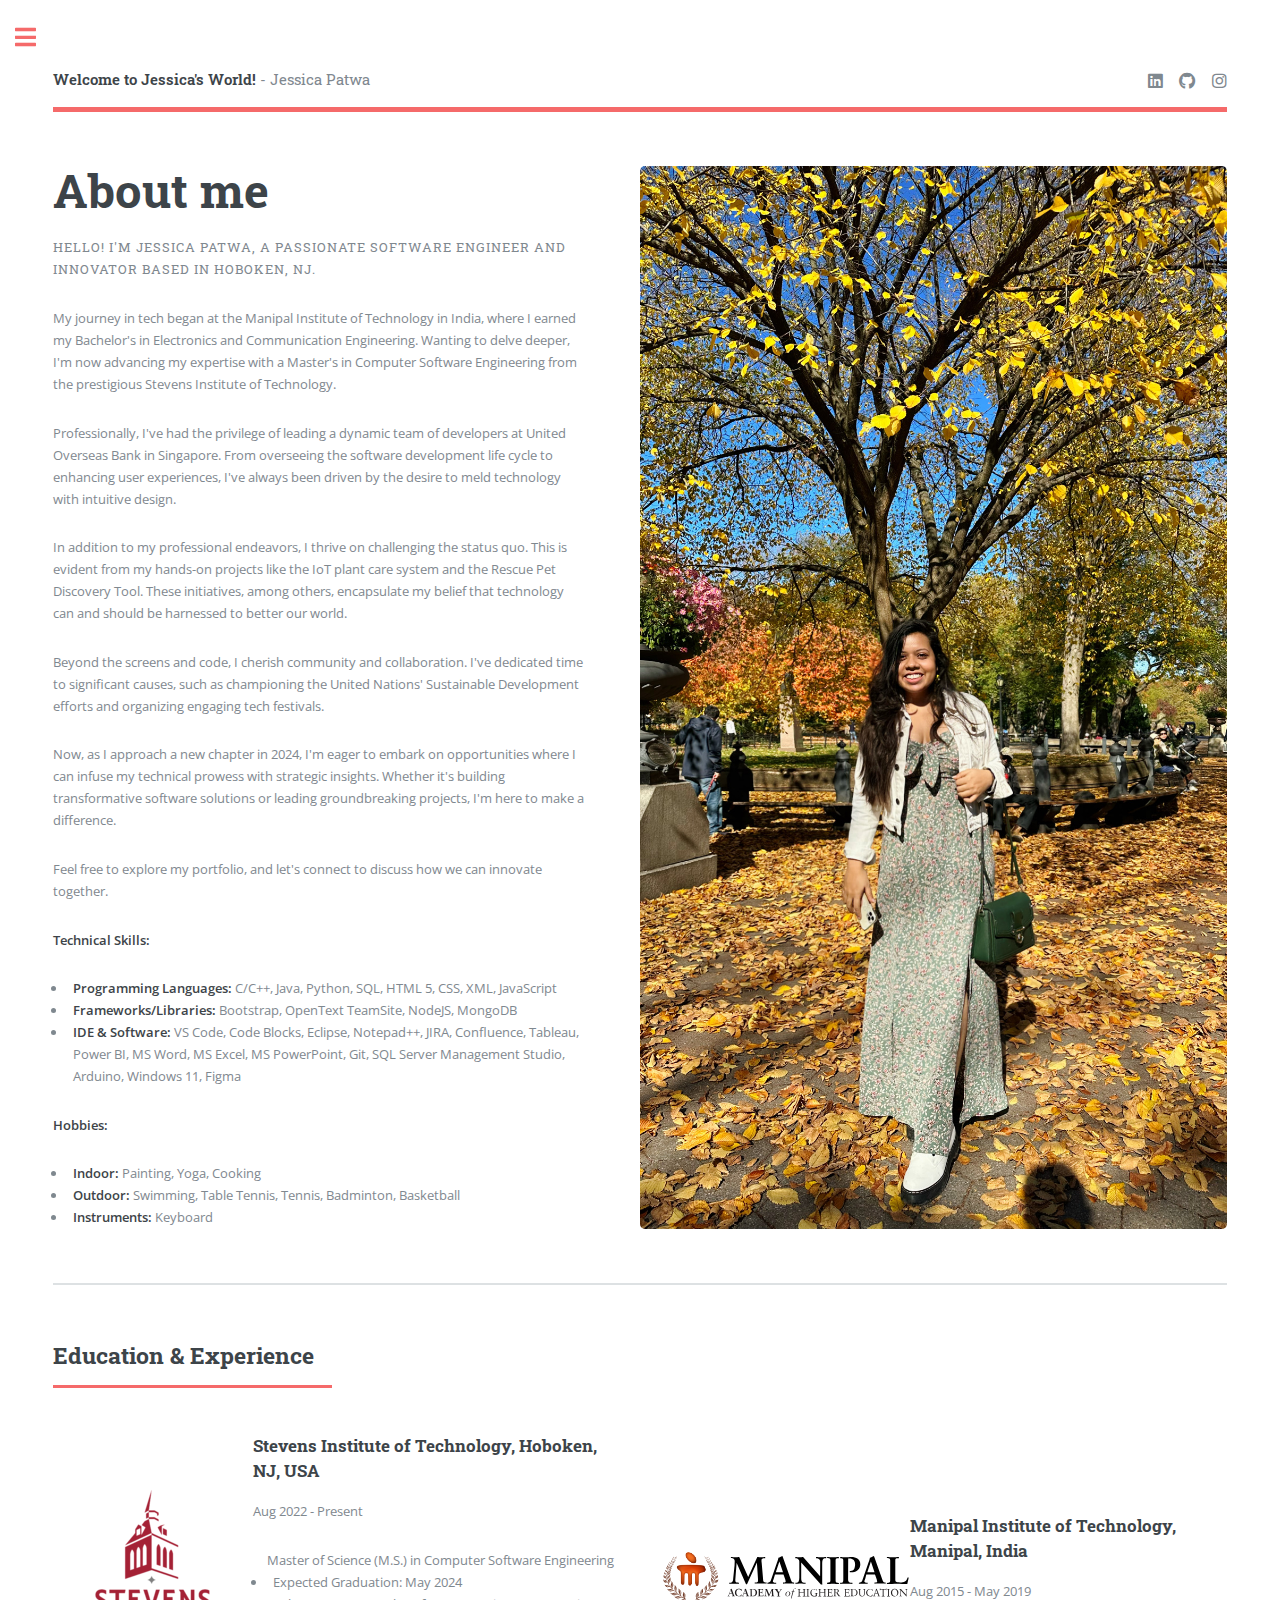
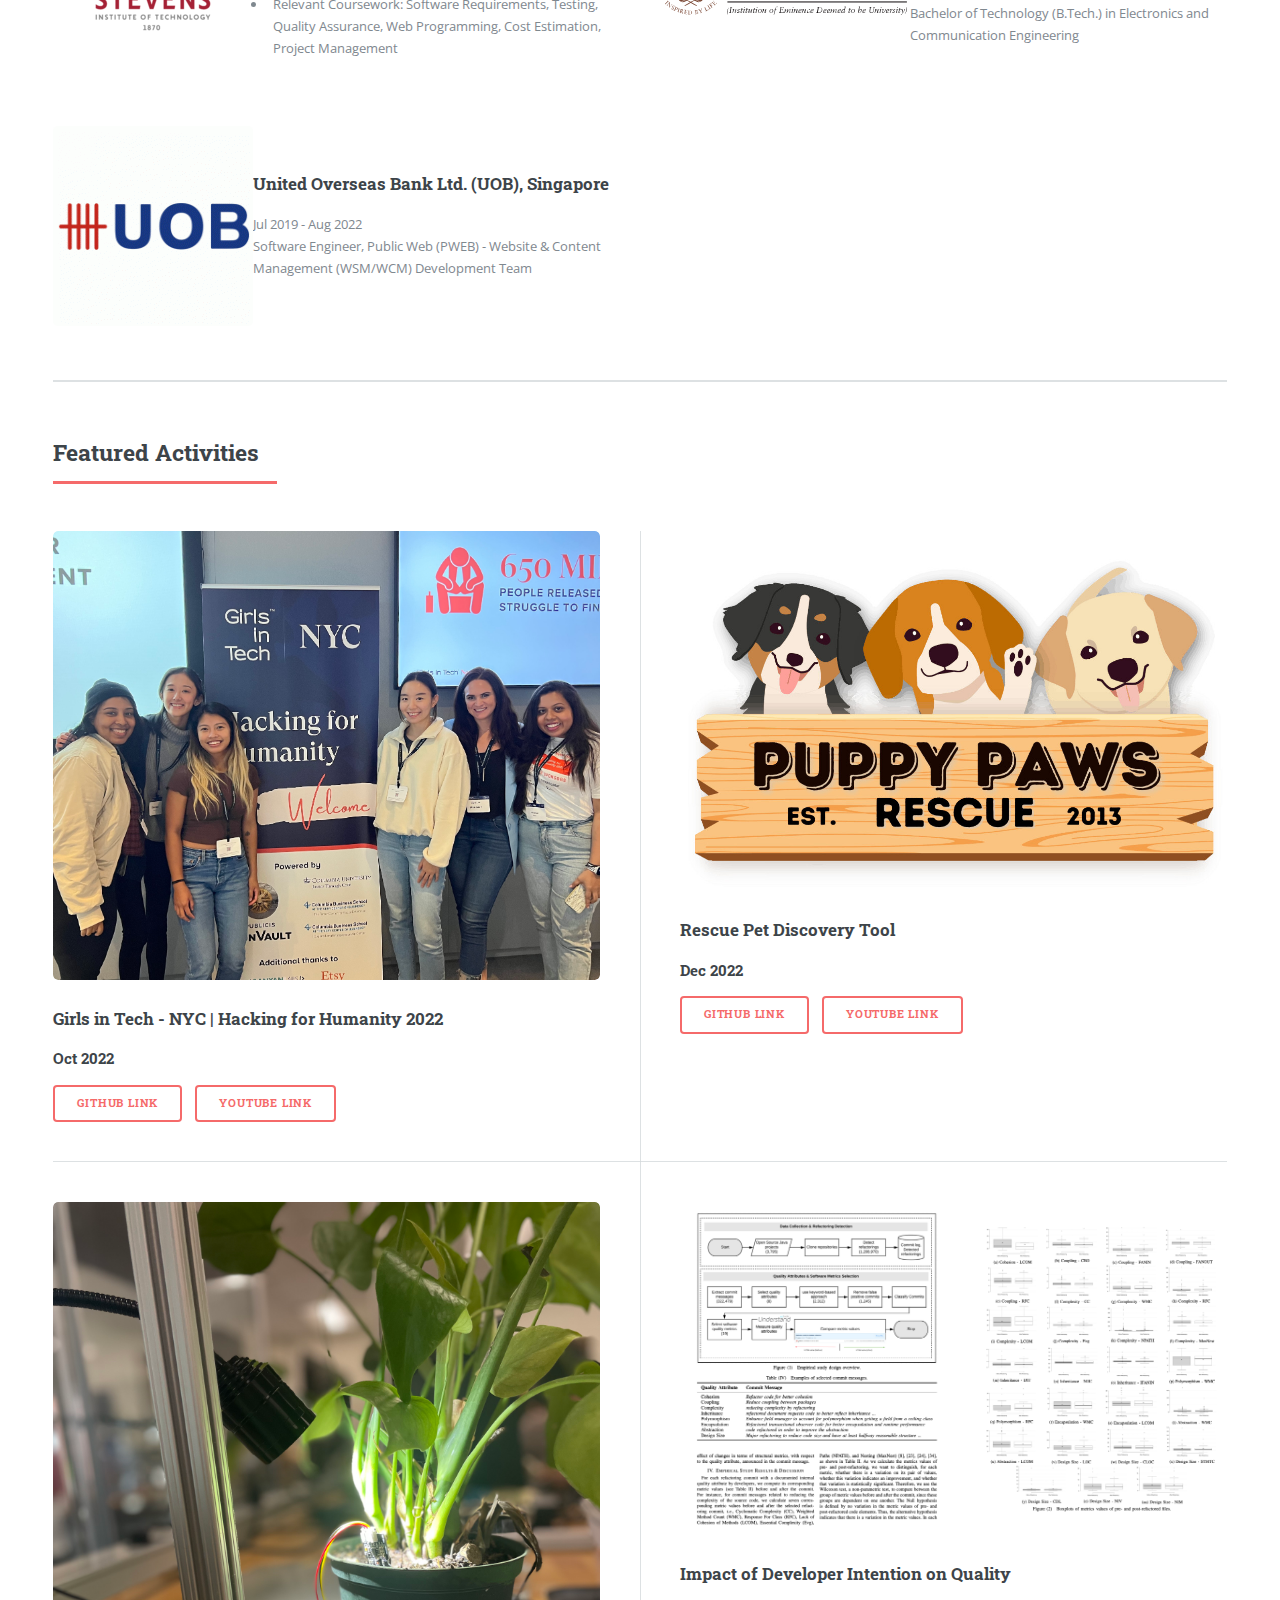
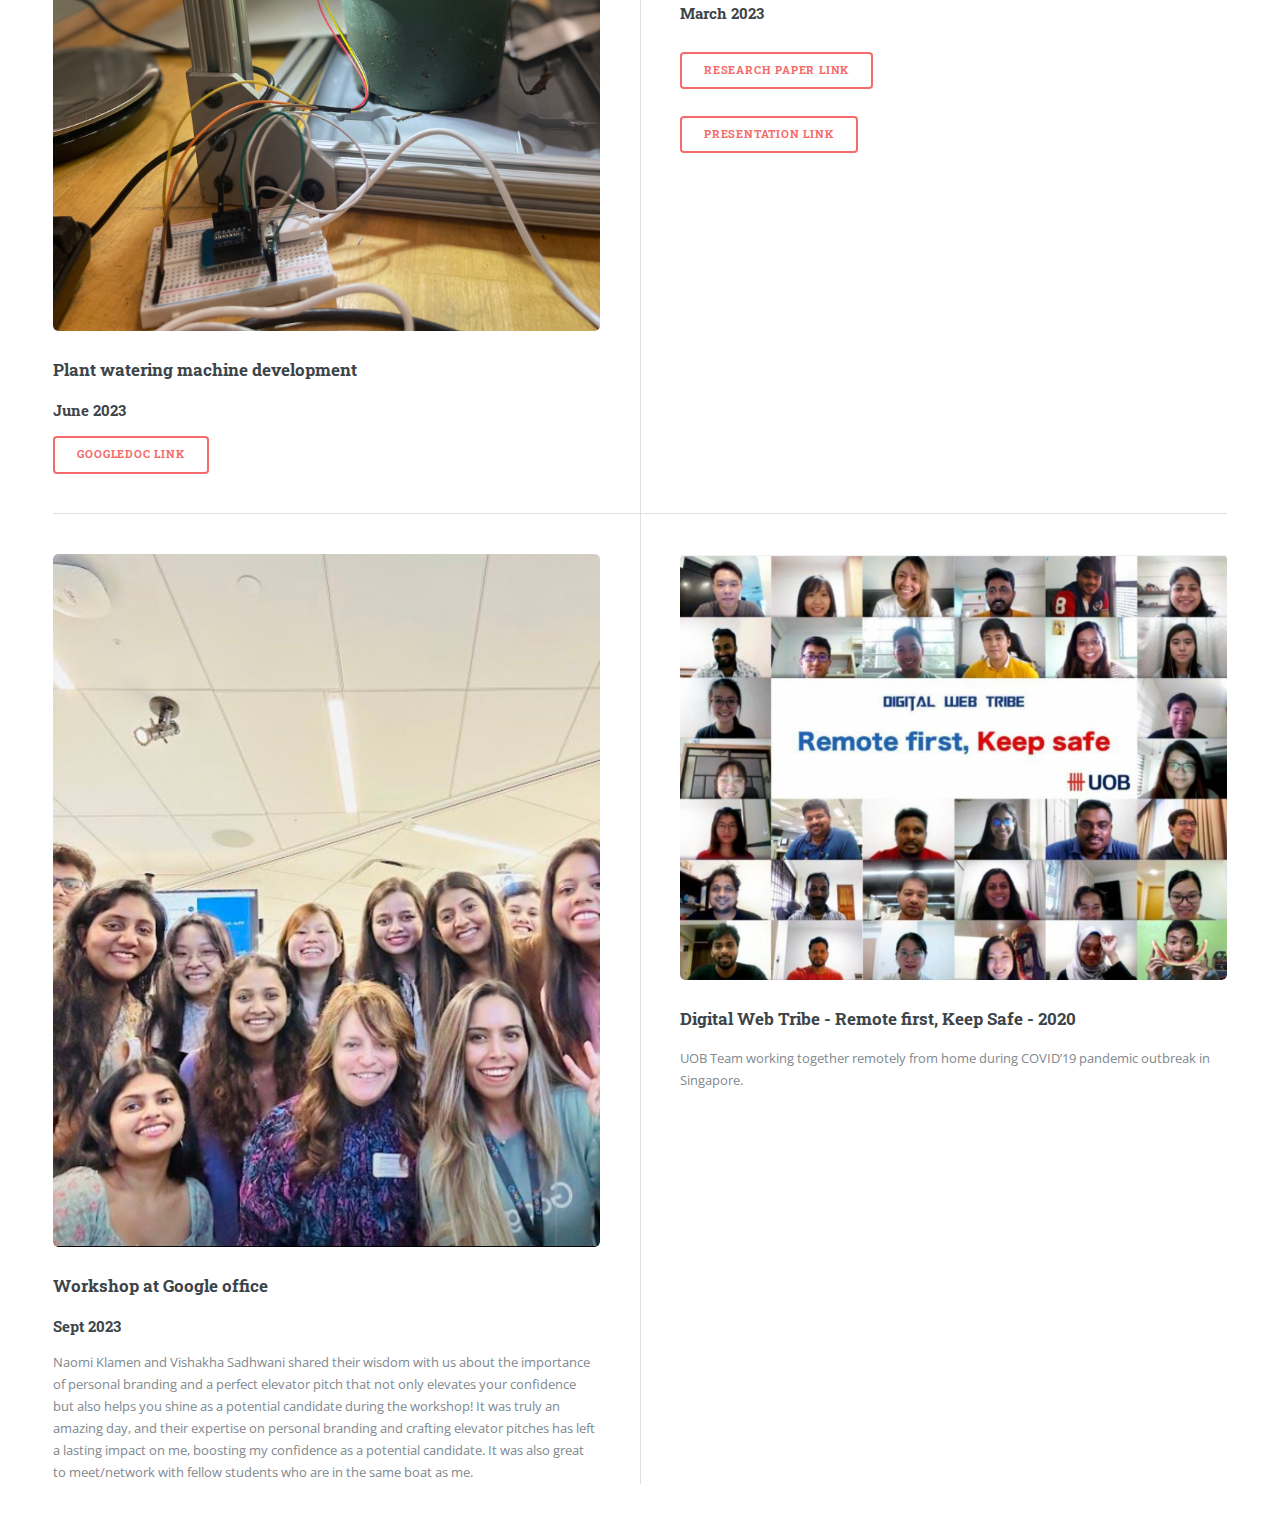
<file: index.html>
<!DOCTYPE HTML>
<!--
	Editorial by HTML5 UP
	html5up.net | @ajlkn
	Free for personal and commercial use under the CCA 3.0 license (html5up.net/license)
-->
<html>
	<head>
		<title>jessicapatwa</title>
		<meta charset="utf-8" />
		<meta name="viewport" content="width=device-width, initial-scale=1, user-scalable=no" />
		<link rel="stylesheet" href="assets/css/main.css" />
	</head>
	<body class="is-preload">

		<!-- Wrapper -->
			<div id="wrapper">

				<!-- Main -->
					<div id="main">
						<div class="inner">

							<!-- Header -->
								<header id="header">
									<a href="index.html" class="logo"><strong>Welcome to Jessica's World!</strong> - Jessica Patwa</a>
									<ul class="icons">
										<li><a href="https://www.linkedin.com/in/jessica-patwa-4b0872143/" class="icon brands fa-linkedin"><span class="label">Twitter</span></a></li>
										<li><a href="https://github.com/jessicapatwa" class="icon brands fa-github"><span class="label">Facebook</span></a></li>
										<!-- <li><a href="#" class="icon brands fa-snapchat-ghost"><span class="label">Snapchat</span></a></li> -->
										<li><a href="https://instagram.com/jessshreya?igshid=OGQ5ZDc2ODk2ZA==" class="icon brands fa-instagram"><span class="label">Instagram</span></a></li>
										<!-- <li><a href="#" class="icon brands fa-medium-m"><span class="label">Medium</span></a></li> -->
									</ul>
								</header>

							<!-- Banner -->
								<section id="banner">
									<div class="content">
										<header>
											<h1>About me<br />
											</h1>
											<p>Hello! I'm Jessica Patwa, a passionate software engineer and innovator based in Hoboken, NJ.</p>
										</header>
										<p>My journey in tech began at the Manipal Institute of Technology in India, where I earned my Bachelor's in Electronics and Communication Engineering. Wanting to delve deeper, I'm now advancing my expertise with a Master's in Computer Software Engineering from the prestigious Stevens Institute of Technology.</p>
										<p>Professionally, I've had the privilege of leading a dynamic team of developers at United Overseas Bank in Singapore. From overseeing the software development life cycle to enhancing user experiences, I've always been driven by the desire to meld technology with intuitive design.</p>
										<p>In addition to my professional endeavors, I thrive on challenging the status quo. This is evident from my hands-on projects like the IoT plant care system and the Rescue Pet Discovery Tool. These initiatives, among others, encapsulate my belief that technology can and should be harnessed to better our world.</p>
										<p>Beyond the screens and code, I cherish community and collaboration. I've dedicated time to significant causes, such as championing the United Nations' Sustainable Development efforts and organizing engaging tech festivals.</p>
										<p>Now, as I approach a new chapter in 2024, I'm eager to embark on opportunities where I can infuse my technical prowess with strategic insights. Whether it's building transformative software solutions or leading groundbreaking projects, I'm here to make a difference.</p>
										<p>Feel free to explore my portfolio, and let's connect to discuss how we can innovate together.</p>

										<p><strong>Technical Skills: </strong>
<ul>
											<strong><li>Programming Languages:</strong> C/C++, Java, Python, SQL, HTML 5, CSS, XML, JavaScript</li>
											<li><strong>Frameworks/Libraries:</strong> Bootstrap, OpenText TeamSite, NodeJS, MongoDB</li>
											<li><strong>IDE & Software: </strong>VS Code, Code Blocks, Eclipse, Notepad++, JIRA, Confluence, Tableau, Power BI, MS Word, MS Excel, MS PowerPoint, Git, SQL Server Management Studio, Arduino, Windows 11, Figma</li>
										</ul></p>

										<p><strong>Hobbies: </strong>
											<ul>
											<strong><li>Indoor: </strong>Painting, Yoga, Cooking</li>
											<li><strong>Outdoor: </strong>Swimming, Table Tennis, Tennis, Badminton, Basketball</li>
											<li><strong>Instruments: </strong>Keyboard</li>
											</ul>
										</p>



										<!-- <ul class="actions">
											<li><a href="#" class="button big">Learn More</a></li>
										</ul> -->
									</div>
									<span class="image object">
										<!-- <img src="images/pic02.jpg" alt="" /> -->

										<img src="images/pic02.JPG" alt="images/img1.jpg" 
											alt="images/img2.jpg" alt="images/img3.JPG" alt="images/img4.JPG">
											



									</span>
								</section>

							<!-- Section -->
								<section>
									<header class="major">
										<h2>Education & Experience</h2>
									</header>
									<div class="features">
										<article>
											<span class="image object">
												<img src="images/stevenslogo.png" alt="" />
											</span>
											<div class="content">
												<h3>Stevens Institute of Technology, Hoboken, NJ, USA</h3>
											Aug 2022 - Present
												<p><ul>
													Master of Science (M.S.) in Computer Software Engineering
													<li>Expected Graduation: May 2024</li>
													<li>Relevant Coursework: Software Requirements, Testing, Quality Assurance, Web Programming, Cost Estimation, Project Management</li>
												</ul></p>
											</div>
										</article>
										<article>
											<span class="image object">
												<img src="images/MAHE_Color.svg" alt="" /></span>
											<div class="content">
												<h3>Manipal Institute of Technology, Manipal, India</h3>
											Aug 2015 - May 2019 
												<p>
													Bachelor of Technology (B.Tech.) in Electronics and Communication Engineering
												
												</p>

											</div>
										</article>
										<article>
											<span class="image object">
												<img src="images/uobs.gif" alt="" /></span>
											<div class="content">
												<h3>United Overseas Bank Ltd. (UOB), Singapore</h3>
											Jul 2019 - Aug 2022</br>
												<p>Software Engineer, Public Web (PWEB) - Website & Content Management (WSM/WCM) Development Team
												
													<!-- <ul>
													<li>Managed an 8-person development team, implemented Agile practices, and oversaw the Software Development Life Cycle (SDLC).</li>
													<li>Completed over 270 user stories and produced technical documents.</li>
													<li>Collaborated with global business stakeholders and development teams.</li>
													</ul> -->
												</p>
											</div>
										</article>
										<!-- <article>
											<span class="icon solid fa-signal"></span>
											<div class="content">
												<h3>Sed magna finibus</h3>
												<p>Aenean ornare velit lacus, ac varius enim lorem ullamcorper dolore. Proin aliquam facilisis ante interdum. Sed nulla amet lorem feugiat tempus aliquam.</p>
											</div>
										</article> -->
									</div>
								</section>

							<!-- Section -->
								<section>
									<header class="major">
										<h2>Featured Activities</h2>
									</header>
									<div class="posts">
										<article>
											<a href="#" class="image"><img src="images/pic01.jpg" alt="" /></a>
											<h3>Girls in Tech - NYC | Hacking for Humanity 2022</h3>
											<h4>Oct 2022</h4>

											<ul class="actions">
												<li><a href="https://github.com/jessicapatwa/HackathonTeam24_Hacking_for_Humanity_2022" class="button">GITHUB LINK</a></li>
												<li><a href="https://www.youtube.com/watch?v=fuKhwi4H51o" class="button">YOUTUBE LINK</a></li>
											</ul>
										</article>
										<article>
											<a href="#" class="image"><img src="images/picdog.JPG" alt="" /></a>
											<h3>Rescue Pet Discovery Tool </h3>
											<h4>Dec 2022</h4>
											
											<ul class="actions">
												<li><a href="https://github.com/jessicapatwa/Rescue-Dog-Discovery-Tool" class="button">GITHUB LINK</a></li>
												<li><a href="https://www.youtube.com/watch?v=I4CYw42i3cY&t=2s" class="button">YOUTUBE LINK</a></li>
											</ul>
										</article>
										<article>
											<a href="#" class="image"><img src="images/plant2.jpeg" alt="" /></a>
											<h3>Plant watering machine development </h3>
											<h4>June 2023</h4>
											
											<ul class="actions">
												<li><a href="https://docs.google.com/document/d/1eHrH46r_ZNuaS99wY0Jk0JY7gk0FoWPgLbS9aIOXy1o/edit" class="button">GoogleDoc Link</a></li>
											</ul>
										</article>
										<article>
											<a href="#" class="image"><img src="images/boxplot.png" alt="" /></a>
											<h3>Impact of Developer Intention on Quality</h3>
											<h4>March 2023</h4>
											<p></p>
											<ul class="actions">
												<li><a href="https://drive.google.com/file/d/1Y2modgl4MscGjL4c0SOdDfaT8wHVfhXi/view?usp=sharing" class="button">Research Paper Link</a></li>
											</ul>
											<ul class="actions">
												<li><a href="https://docs.google.com/presentation/d/1OrTm0a0JKcoYND45dr2xkuBr0n7nYt3-/edit?usp=sharing&ouid=108385299565560249406&rtpof=true&sd=true" class="button">Presentation Link</a></li>
											</ul>
										</article>
										<article>
											<a href="#" class="image"><img src="images/picgoogle.jpg" alt="" /></a>
											<h3>Workshop at Google office</h3>
											<h4>Sept 2023</h4>
											<p>Naomi Klamen and Vishakha Sadhwani shared their wisdom with us about the importance of personal branding and a perfect elevator pitch that not only elevates your confidence but also helps you shine as a potential candidate during the workshop! It was truly an amazing day, and their expertise on personal branding and crafting elevator pitches has left a lasting impact on me, boosting my confidence as a potential candidate. It was also great to meet/network with fellow students who are in the same boat as me.
											</p>
											<!-- <ul class="actions">
												<li><a href="#" class="button">More</a></li>
											</ul> -->
										</article>
										<article>
											<a href="#" class="image"><img src="images/work.png" alt="" /></a>
											<h3>Digital Web Tribe - Remote first, Keep Safe - 2020</h3>
											<p>UOB Team working together remotely from home during COVID’19 pandemic outbreak in Singapore. </p>
											<!-- <ul class="actions">
												<li><a href="#" class="button">More</a></li>
											</ul> -->
										</article>
									</div>
								</section>

						</div>
					</div>

				<!-- Sidebar -->
					<div id="sidebar">
						<div class="inner">

							<!-- Search -->
								<section id="search" class="alt">
									<form method="post" action="#">
										<input type="text" name="query" id="query" placeholder="Search" />
									</form>
								</section>

							<!-- Menu -->
								<nav id="menu">
									<header class="major">
										<h2>Menu</h2>
									</header>
									<ul>
										<li><a href="index.html">About me</a></li>
										<li><a href="Projects.html">Projects</a></li>
									<li><a href="elements.html">Resume - Jessica Patwa</a></li>
									<li><a href="generic.html">GHC 2023 Blog - Jessica Patwa</a></li>
									</br>
										<!-- <li>
											<span class="opener">Submenu</span>
											<ul>
												<li><a href="#">Lorem Dolor</a></li>
												<li><a href="#">Ipsum Adipiscing</a></li>
												<li><a href="#">Tempus Magna</a></li>
												<li><a href="#">Feugiat Veroeros</a></li>
											</ul>
										</li>
										<li><a href="#">Etiam Dolore</a></li>
										<li><a href="#">Adipiscing</a></li>
										<li>
											<span class="opener">Another Submenu</span>
											<ul>
												<li><a href="#">Lorem Dolor</a></li>
												<li><a href="#">Ipsum Adipiscing</a></li>
												<li><a href="#">Tempus Magna</a></li>
												<li><a href="#">Feugiat Veroeros</a></li>
											</ul>
										</li>
										<li><a href="#">Maximus Erat</a></li>
										<li><a href="#">Sapien Mauris</a></li>
										<li><a href="#">Amet Lacinia</a></li>
									</ul>
								</nav> -->

							<!-- Section -->
								<section>
									<header class="major">
										<h2>Gallary</h2>
									</header>
									<div class="mini-posts">
										<article>
											<a href="#" class="image"><img src="images/pic07.jpeg" alt="" /></a>
											<p>Jessica's First Day at USA</p>
										</article>
										<article>
											<a href="#" class="image"><img src="images/pic08.jpeg" alt="" /></a>
											<p>Jessica's First Fall Experience</p>
										</article>
										<article>
											<a href="#" class="image"><img src="images/pic09.jpeg" alt="" /></a>
											<p>Jessica's First Snow Experience</p>
										</article>
									</div>
									<!-- <ul class="actions">
										<li><a href="#" class="button">More</a></li>
									</ul> -->
								</section>

							<!-- Section -->
								<section>
									<header class="major">
										<h2>Get in touch</h2>
									</header>
									<p></p>
									<ul class="contact">
										<li class="icon solid fa-envelope"><a href="#">patwajessica@gmail.com</a></li>
										<!-- <li class="icon solid fa-phone">(551) 342-0650</li> -->
										<li class="icon solid fa-home">Hoboken, NJ<br />
										</li>
									</ul>
								</section>

							<!-- Footer -->
								<!-- <footer id="footer">
									<p class="copyright">&copy; Untitled. All rights reserved. Demo Images: <a href="https://unsplash.com">Unsplash</a>. Design: <a href="https://html5up.net">HTML5 UP</a>.</p>
								</footer> -->

						</div>
					</div>

			</div>

		<!-- Scripts -->
			<script src="assets/js/jquery.min.js"></script>
			<script src="assets/js/browser.min.js"></script>
			<script src="assets/js/breakpoints.min.js"></script>
			<script src="assets/js/util.js"></script>
			<script src="assets/js/main.js"></script>

	</body>
</html>
</file>
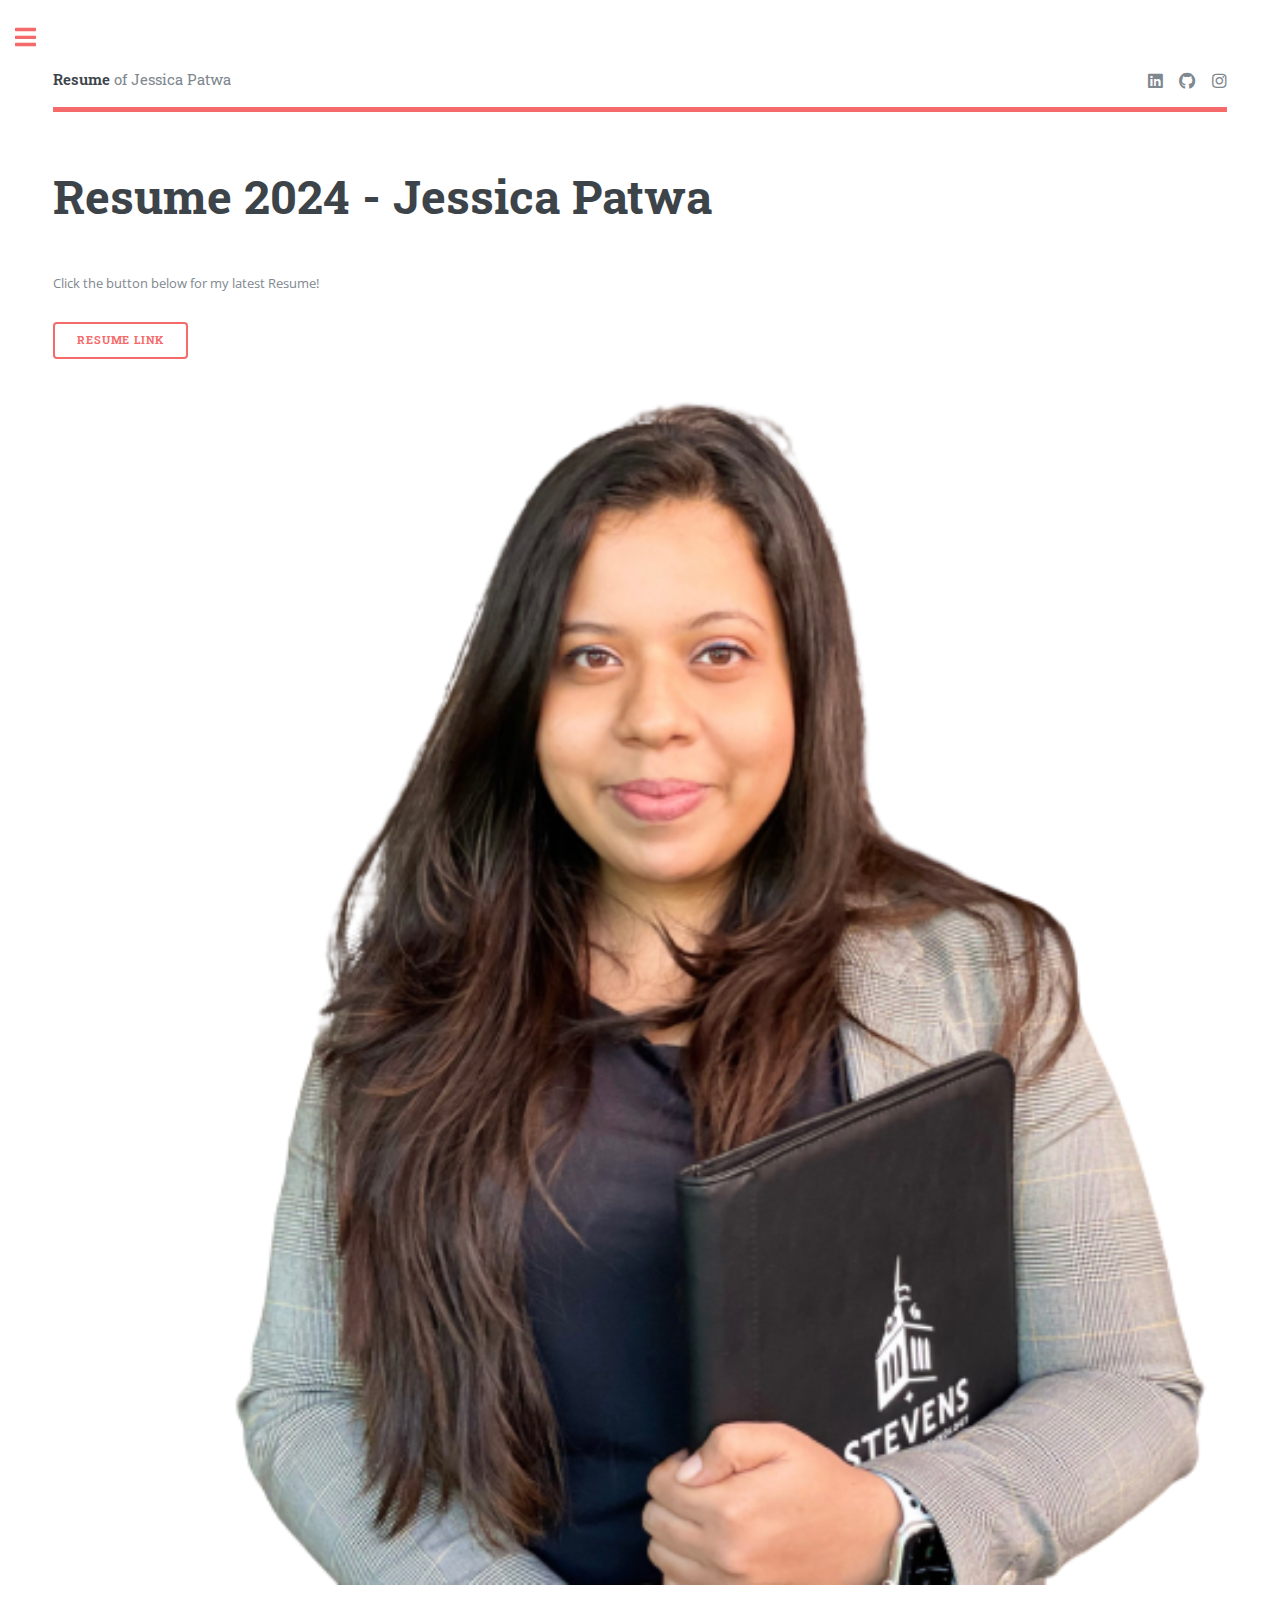
<file: elements.html>
<!DOCTYPE HTML>

<html>
	<head>
		<title>GHC'23 Blog</title>
		<meta charset="utf-8" />
		<meta name="viewport" content="width=device-width, initial-scale=1, user-scalable=no" />
		<link rel="stylesheet" href="assets/css/main.css" />
	</head>
	<body class="is-preload">

		<!-- Wrapper -->
			<div id="wrapper">

				<!-- Main -->
					<div id="main">
						<div class="inner">

							<!-- Header -->
								<header id="header">
									<a href="index.html" class="logo"><strong>Resume</strong> of Jessica Patwa</a>
									<ul class="icons">
										<li><a href="https://www.linkedin.com/in/jessica-patwa-4b0872143/" class="icon brands fa-linkedin"><span class="label">Twitter</span></a></li>
										<li><a href="https://github.com/jessicapatwa" class="icon brands fa-github"><span class="label">Facebook</span></a></li>
										<!-- <li><a href="#" class="icon brands fa-snapchat-ghost"><span class="label">Snapchat</span></a></li> -->
										<li><a href="https://instagram.com/jessshreya?igshid=OGQ5ZDc2ODk2ZA==" class="icon brands fa-instagram"><span class="label">Instagram</span></a></li>
										</ul>
								</header>

							<!-- Content -->
								<section>
									<header class="main">
										<h1>Resume 2024 - Jessica Patwa</h1>
									</header>

									<p>Click the button below for my latest Resume!</p>
									<!-- <p> <strong><a href="https://drive.google.com/file/d/1c3OWdaBkttvB0dUgmTvrIanamrOaFPKw/view?usp=sharing">Resume Link</a></p>	 -->
										<ul class="actions">
											<li><a href="https://drive.google.com/file/d/1c3OWdaBkttvB0dUgmTvrIanamrOaFPKw/view?usp=sharing" class="button">RESUME LINK</a></li>
										</ul>
									</strong>
									<span class="image main"><img src="images/pic00001.png" alt="" /></span>

									
									
									<hr class="major" />

									<!-- <h2>MAKE USE OF THE GHC CAREER PORTAL</h2>
									<p>
										<ol>
											<li>When you sign up for the conference, you'll unlock the secret passage to the incredible GHC Career Portal</li>
											<li>Upload your Resume to the GHC database (you will have the option to edit it) and Apply for jobs through the GHC career portal even before the conference.</li>
											<li>Book 1:1 slots with recruiters (look for information in GHC Social media platforms to know when these are open) Think of it as your chance to go on a professional speed date, where you're the star and the recruiters are eager to meet their perfect match—you!</li>
											<li>Make a list of companies that are hiring online and talk to them at the GHC booth if you are going in person.</li>
										</ol>
									</p>
									<hr class="major" />

									<h2>REACHOUT TO RECRUITERS</h2>
									<p>
										<ol>
											<li>Reach out to recruiters even before the conference (You can find recruiters attending GHC through 1:1 sessions or names listed under job postings)</li>
											<li>Reachout to recruiters who have used #ghc #ghc2023 #vghc #vghc2023 in their posts or profiles</li>
											<li>Don't ask them to find a role for you! Never</li>
											<li>Do your research and be specific in the role you (send them a link to the job posting, etc) want to be hired for and how your skills match</li>
											<li>Pro tip: When reaching out, send them a portfolio of your skills - I created a portfolio in 2 days</li>
											
										</ol>
									</p>
									<hr class="major" />

									<h2>PRE - CONFERENCE TIPS</h2>
									<p>
										<ol>
											<li>Join Women in tech groups like RTC (Rewrite the Code), Facebook groups for women attending GHC, etc. to know the latest updates on who's interviewing and when the 1:1 slots are opening.</li>
											<li>Practice your elevator pitch! I can't stress this enough. Be confident, concise, and clear.</li>
											<li>Don't limit yourself in what roles you are applying to, especially in your early career; stay open to all kinds of roles.</li>
											<li>Pack half-full, leave room for swag, and throw in that foot spray—because after a day of exploring, your feet will thank you! Business casuals = confidence boost; I skipped the heels for a cozier journey!</li>
											
										</ol>
									</p>
									<hr class="major" />
									
									<h2>AT THE CONFERENCE - TIPS</h2>
									<p>
										<ol>
											<li>Arrive early and own those 9-5 booth hours!</li>
											<li>Stand in the queues to the company booths with a purpose and be ready to give the elevator pitch again, again, and again!</li>
											<li>Scan those company booth QR links to upload your resume; make it snappy before the conference curtain falls, as these links have an expiration date.</li>
											<li>Take notes on your chats and conversations. Stay organized, and keep those connections alive!</li>
											<li>Join the after-5 p.m. networking events for a dose of connection and fun.</li>
											<li>Take it step by step, and remember, it's all about quality over quantity. You've got this!</li>
										</ol>
									</p>
									<h2>POST CONFERENCE TIPS</h2>
									<p>
										<ol>
											<li>Share your notes with fellow adventurers and soak up their insights.</li>
											<li>Send a "Thank you" note to recruiters you crossed paths with at the conference or interviewed with.</li>
											<li>Stay patient while interviewers get back to you. Patience is your trusty companion on this journey; your reward awaits just around the corner.</li>
											<li>Make a post about your attendance and your learnings!</li>
											
										</ol>
									</p>-->
								</section> 

						</div>
					</div>

				<!-- Sidebar -->
				<div id="sidebar">
					<div class="inner">

						<!-- Search -->
							<section id="search" class="alt">
								<form method="post" action="#">
									<input type="text" name="query" id="query" placeholder="Search" />
								</form>
							</section>

						<!-- Menu -->
							<nav id="menu">
								<header class="major">
									<h2>Menu</h2>
								</header>
								<ul>
									<li><a href="index.html">About me</a></li>
									<li><a href="Projects.html">Projects</a></li>
									<li><a href="elements.html">Resume - Jessica Patwa</a></li>
									<li><a href="generic.html">GHC 2023 Blog - Jessica Patwa</a></li>
								</br>
									<!-- <li>
										<span class="opener">Submenu</span>
										<ul>
											<li><a href="#">Lorem Dolor</a></li>
											<li><a href="#">Ipsum Adipiscing</a></li>
											<li><a href="#">Tempus Magna</a></li>
											<li><a href="#">Feugiat Veroeros</a></li>
										</ul>
									</li>
									<li><a href="#">Etiam Dolore</a></li>
									<li><a href="#">Adipiscing</a></li>
									<li>
										<span class="opener">Another Submenu</span>
										<ul>
											<li><a href="#">Lorem Dolor</a></li>
											<li><a href="#">Ipsum Adipiscing</a></li>
											<li><a href="#">Tempus Magna</a></li>
											<li><a href="#">Feugiat Veroeros</a></li>
										</ul>
									</li>
									<li><a href="#">Maximus Erat</a></li>
									<li><a href="#">Sapien Mauris</a></li>
									<li><a href="#">Amet Lacinia</a></li>
								</ul>
							</nav> -->

						<!-- Section -->
							<section>
								<header class="major">
									<h2>Gallary</h2>
								</header>
								<div class="mini-posts">
									<article>
										<a href="#" class="image"><img src="images/pic07.jpeg" alt="" /></a>
										<p>Jessica's First Day at USA</p>
									</article>
									<article>
										<a href="#" class="image"><img src="images/pic08.jpeg" alt="" /></a>
										<p>Jessica's First Fall Experience</p>
									</article>
									<article>
										<a href="#" class="image"><img src="images/pic09.jpeg" alt="" /></a>
										<p>Jessica's First Snow Experience</p>
									</article>
								</div>
								<!-- <ul class="actions">
									<li><a href="#" class="button">More</a></li>
								</ul> -->
							</section>

						<!-- Section -->
							<section>
								<header class="major">
									<h2>Get in touch</h2>
								</header>
								<p></p>
								<ul class="contact">
									<li class="icon solid fa-envelope"><a href="#">patwajessica@gmail.com</a></li>
									<!-- <li class="icon solid fa-phone">(551) 342-0650</li> -->
									<li class="icon solid fa-home">Hoboken, NJ<br />
									</li>
								</ul>
							</section>

						<!-- Footer -->
							<!-- <footer id="footer">
								<p class="copyright">&copy; Untitled. All rights reserved. Demo Images: <a href="https://unsplash.com">Unsplash</a>. Design: <a href="https://html5up.net">HTML5 UP</a>.</p>
							</footer> -->

					</div>
				</div>

		</div>

	<!-- Scripts -->
		<script src="assets/js/jquery.min.js"></script>
		<script src="assets/js/browser.min.js"></script>
		<script src="assets/js/breakpoints.min.js"></script>
		<script src="assets/js/util.js"></script>
		<script src="assets/js/main.js"></script>


	</body>
</html>
</file>
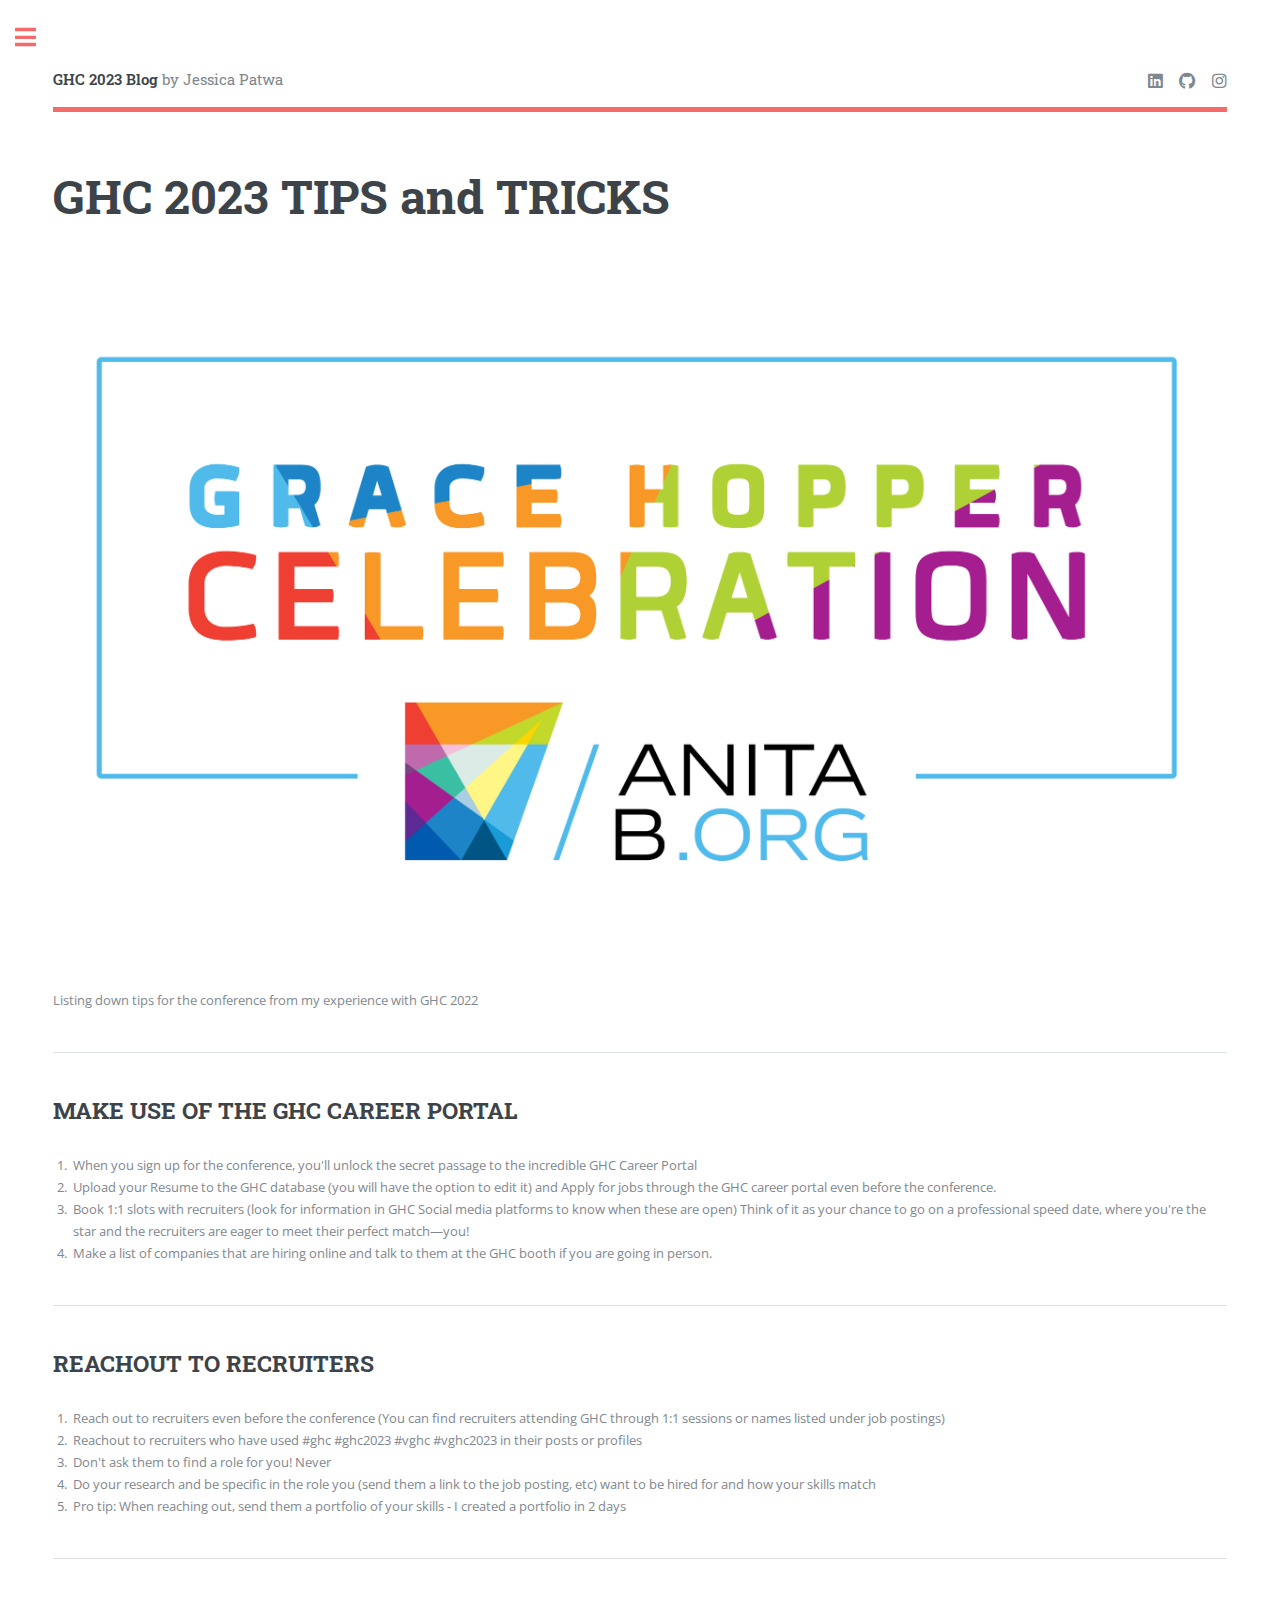
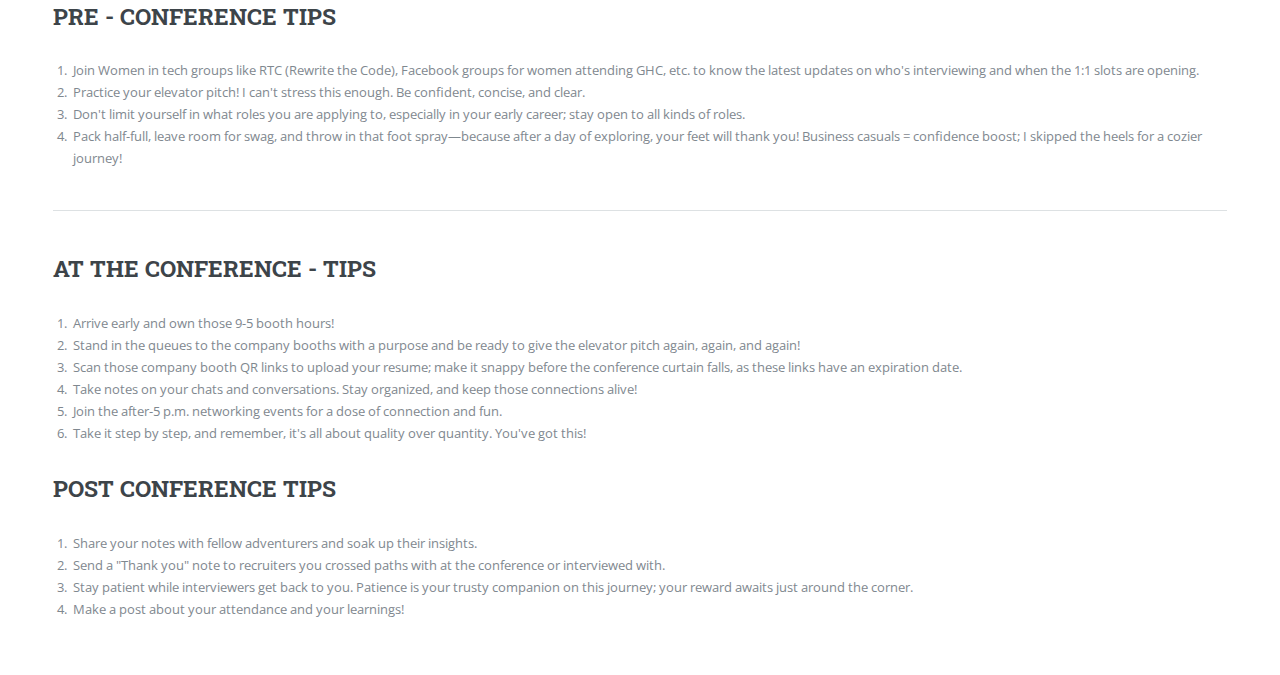
<file: generic.html>
<!DOCTYPE HTML>

<html>
	<head>
		<title>GHC'23 Blog - Jessica Patwa</title>
		<meta charset="utf-8" />
		<meta name="viewport" content="width=device-width, initial-scale=1, user-scalable=no" />
		<link rel="stylesheet" href="assets/css/main.css" />
	</head>
	<body class="is-preload">

		<!-- Wrapper -->
			<div id="wrapper">

				<!-- Main -->
					<div id="main">
						<div class="inner">

							<!-- Header -->
								<header id="header">
									<a href="index.html" class="logo"><strong>GHC 2023 Blog</strong> by Jessica Patwa</a>
									<ul class="icons">
										<li><a href="https://www.linkedin.com/in/jessica-patwa-4b0872143/" class="icon brands fa-linkedin"><span class="label">Twitter</span></a></li>
										<li><a href="https://github.com/jessicapatwa" class="icon brands fa-github"><span class="label">Facebook</span></a></li>
										<!-- <li><a href="#" class="icon brands fa-snapchat-ghost"><span class="label">Snapchat</span></a></li> -->
										<li><a href="https://instagram.com/jessshreya?igshid=OGQ5ZDc2ODk2ZA==" class="icon brands fa-instagram"><span class="label">Instagram</span></a></li>
										</ul>
								</header>

							<!-- Content -->
								<section>
									<header class="main">
										<h1>GHC 2023 TIPS and TRICKS</h1>
									</header>

									<span class="image main"><img src="images/GHC23.png" alt="" /></span>

									<p>Listing down tips for the conference from my experience with GHC 2022</p>
									
									<hr class="major" />

									<h2>MAKE USE OF THE GHC CAREER PORTAL</h2>
									<p>
										<ol>
											<li>When you sign up for the conference, you'll unlock the secret passage to the incredible GHC Career Portal</li>
											<li>Upload your Resume to the GHC database (you will have the option to edit it) and Apply for jobs through the GHC career portal even before the conference.</li>
											<li>Book 1:1 slots with recruiters (look for information in GHC Social media platforms to know when these are open) Think of it as your chance to go on a professional speed date, where you're the star and the recruiters are eager to meet their perfect match—you!</li>
											<li>Make a list of companies that are hiring online and talk to them at the GHC booth if you are going in person.</li>
										</ol>
									</p>
									<hr class="major" />

									<h2>REACHOUT TO RECRUITERS</h2>
									<p>
										<ol>
											<li>Reach out to recruiters even before the conference (You can find recruiters attending GHC through 1:1 sessions or names listed under job postings)</li>
											<li>Reachout to recruiters who have used #ghc #ghc2023 #vghc #vghc2023 in their posts or profiles</li>
											<li>Don't ask them to find a role for you! Never</li>
											<li>Do your research and be specific in the role you (send them a link to the job posting, etc) want to be hired for and how your skills match</li>
											<li>Pro tip: When reaching out, send them a portfolio of your skills - I created a portfolio in 2 days</li>
											
										</ol>
									</p>
									<hr class="major" />

									<h2>PRE - CONFERENCE TIPS</h2>
									<p>
										<ol>
											<li>Join Women in tech groups like RTC (Rewrite the Code), Facebook groups for women attending GHC, etc. to know the latest updates on who's interviewing and when the 1:1 slots are opening.</li>
											<li>Practice your elevator pitch! I can't stress this enough. Be confident, concise, and clear.</li>
											<li>Don't limit yourself in what roles you are applying to, especially in your early career; stay open to all kinds of roles.</li>
											<li>Pack half-full, leave room for swag, and throw in that foot spray—because after a day of exploring, your feet will thank you! Business casuals = confidence boost; I skipped the heels for a cozier journey!</li>
											
										</ol>
									</p>
									<hr class="major" />
									
									<h2>AT THE CONFERENCE - TIPS</h2>
									<p>
										<ol>
											<li>Arrive early and own those 9-5 booth hours!</li>
											<li>Stand in the queues to the company booths with a purpose and be ready to give the elevator pitch again, again, and again!</li>
											<li>Scan those company booth QR links to upload your resume; make it snappy before the conference curtain falls, as these links have an expiration date.</li>
											<li>Take notes on your chats and conversations. Stay organized, and keep those connections alive!</li>
											<li>Join the after-5 p.m. networking events for a dose of connection and fun.</li>
											<li>Take it step by step, and remember, it's all about quality over quantity. You've got this!</li>
										</ol>
									</p>
									<h2>POST CONFERENCE TIPS</h2>
									<p>
										<ol>
											<li>Share your notes with fellow adventurers and soak up their insights.</li>
											<li>Send a "Thank you" note to recruiters you crossed paths with at the conference or interviewed with.</li>
											<li>Stay patient while interviewers get back to you. Patience is your trusty companion on this journey; your reward awaits just around the corner.</li>
											<li>Make a post about your attendance and your learnings!</li>
											
										</ol>
									</p>
								</section>

						</div>
					</div>

				<!-- Sidebar -->
				<div id="sidebar">
					<div class="inner">

						<!-- Search -->
							<section id="search" class="alt">
								<form method="post" action="#">
									<input type="text" name="query" id="query" placeholder="Search" />
								</form>
							</section>

						<!-- Menu -->
							<nav id="menu">
								<header class="major">
									<h2>Menu</h2>
								</header>
								<ul>
									<li><a href="index.html">About me</a></li>
									<li><a href="Projects.html">Projects</a></li>
									<li><a href="elements.html">Resume - Jessica Patwa</a></li>
									<li><a href="generic.html">GHC 2023 Blog - Jessica Patwa</a></li>
								</br>
									<!-- <li>
										<span class="opener">Submenu</span>
										<ul>
											<li><a href="#">Lorem Dolor</a></li>
											<li><a href="#">Ipsum Adipiscing</a></li>
											<li><a href="#">Tempus Magna</a></li>
											<li><a href="#">Feugiat Veroeros</a></li>
										</ul>
									</li>
									<li><a href="#">Etiam Dolore</a></li>
									<li><a href="#">Adipiscing</a></li>
									<li>
										<span class="opener">Another Submenu</span>
										<ul>
											<li><a href="#">Lorem Dolor</a></li>
											<li><a href="#">Ipsum Adipiscing</a></li>
											<li><a href="#">Tempus Magna</a></li>
											<li><a href="#">Feugiat Veroeros</a></li>
										</ul>
									</li>
									<li><a href="#">Maximus Erat</a></li>
									<li><a href="#">Sapien Mauris</a></li>
									<li><a href="#">Amet Lacinia</a></li>
								</ul>
							</nav> -->

						<!-- Section -->
							<section>
								<header class="major">
									<h2>Gallary</h2>
								</header>
								<div class="mini-posts">
									<article>
										<a href="#" class="image"><img src="images/pic07.jpeg" alt="" /></a>
										<p>Jessica's First Day at USA</p>
									</article>
									<article>
										<a href="#" class="image"><img src="images/pic08.jpeg" alt="" /></a>
										<p>Jessica's First Fall Experience</p>
									</article>
									<article>
										<a href="#" class="image"><img src="images/pic09.jpeg" alt="" /></a>
										<p>Jessica's First Snow Experience</p>
									</article>
								</div>
								<!-- <ul class="actions">
									<li><a href="#" class="button">More</a></li>
								</ul> -->
							</section>

						<!-- Section -->
							<section>
								<header class="major">
									<h2>Get in touch</h2>
								</header>
								<p></p>
								<ul class="contact">
									<li class="icon solid fa-envelope"><a href="#">patwajessica@gmail.com</a></li>
									<!-- <li class="icon solid fa-phone">(551) 342-0650</li> -->
									<li class="icon solid fa-home">Hoboken, NJ<br />
									</li>
								</ul>
							</section>

						<!-- Footer -->
							<!-- <footer id="footer">
								<p class="copyright">&copy; Untitled. All rights reserved. Demo Images: <a href="https://unsplash.com">Unsplash</a>. Design: <a href="https://html5up.net">HTML5 UP</a>.</p>
							</footer> -->

					</div>
				</div>

		</div>

	<!-- Scripts -->
		<script src="assets/js/jquery.min.js"></script>
		<script src="assets/js/browser.min.js"></script>
		<script src="assets/js/breakpoints.min.js"></script>
		<script src="assets/js/util.js"></script>
		<script src="assets/js/main.js"></script>


	</body>
</html>
</file>
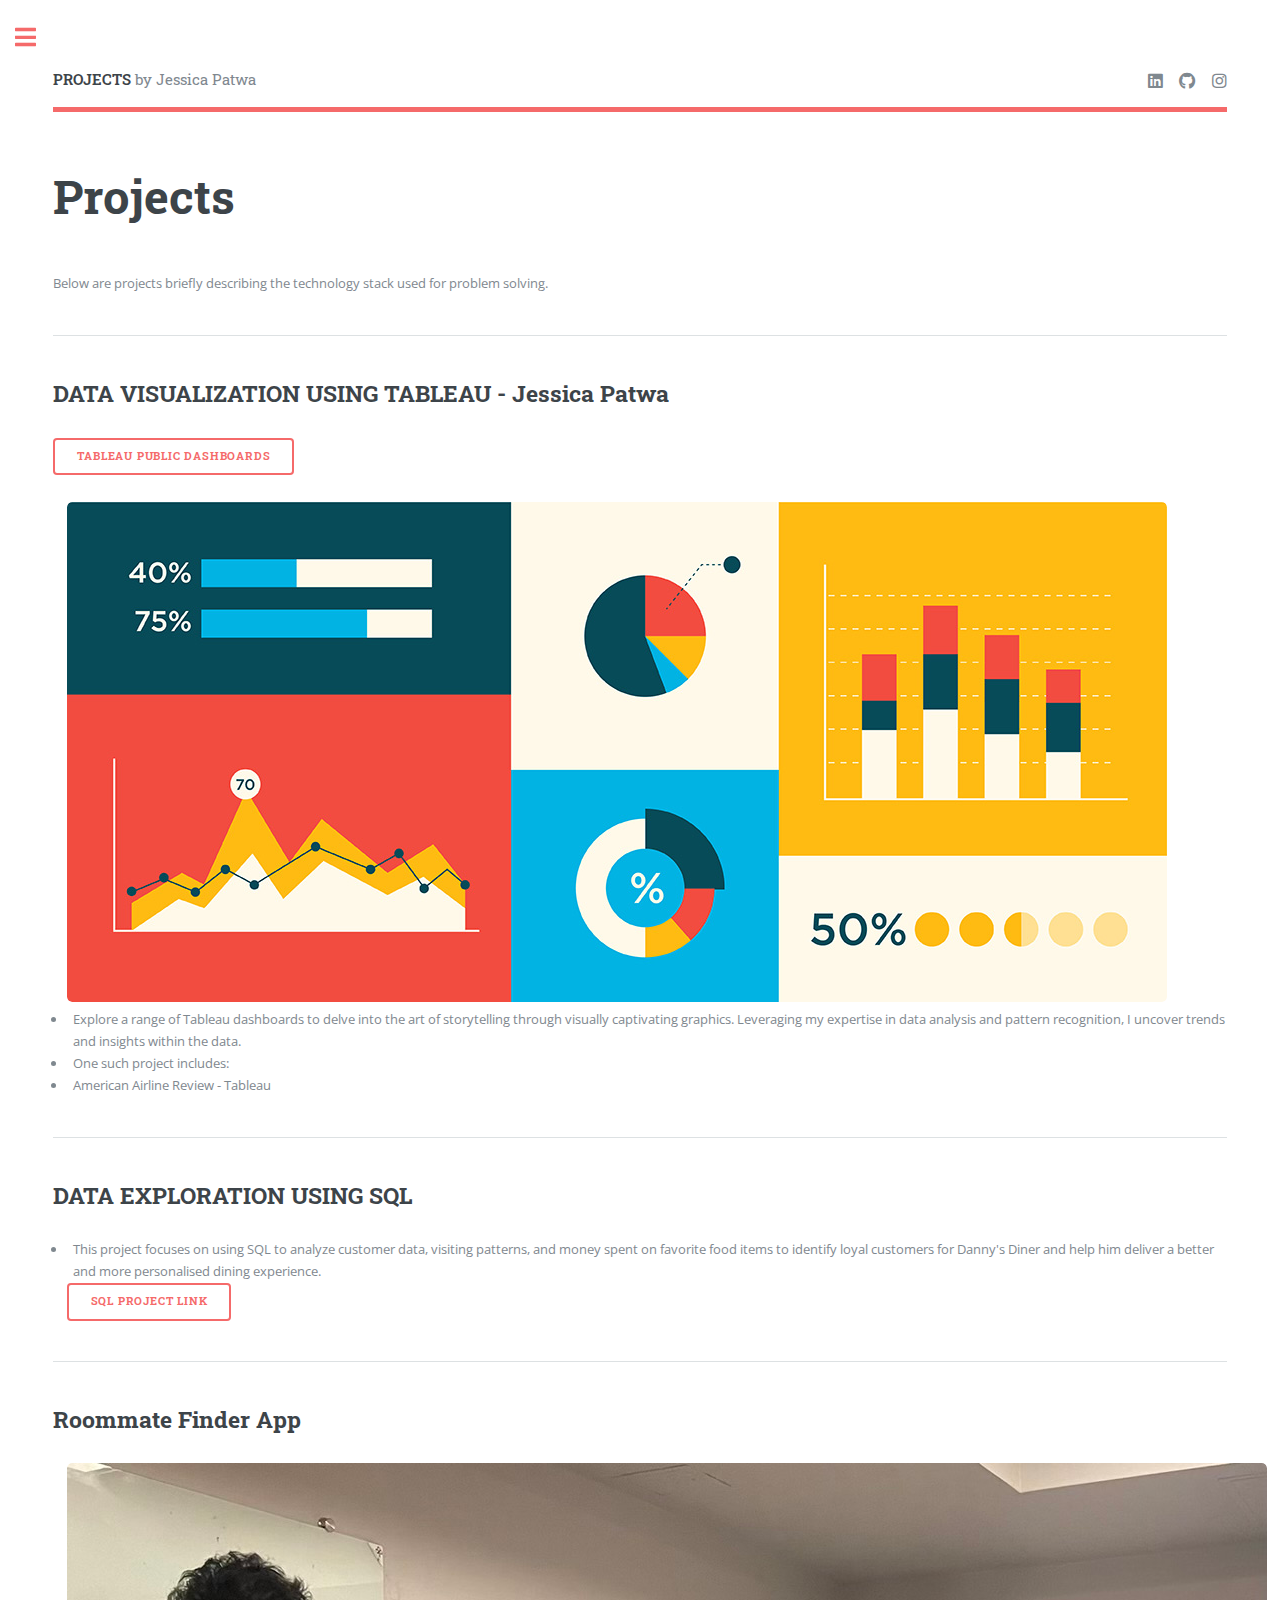
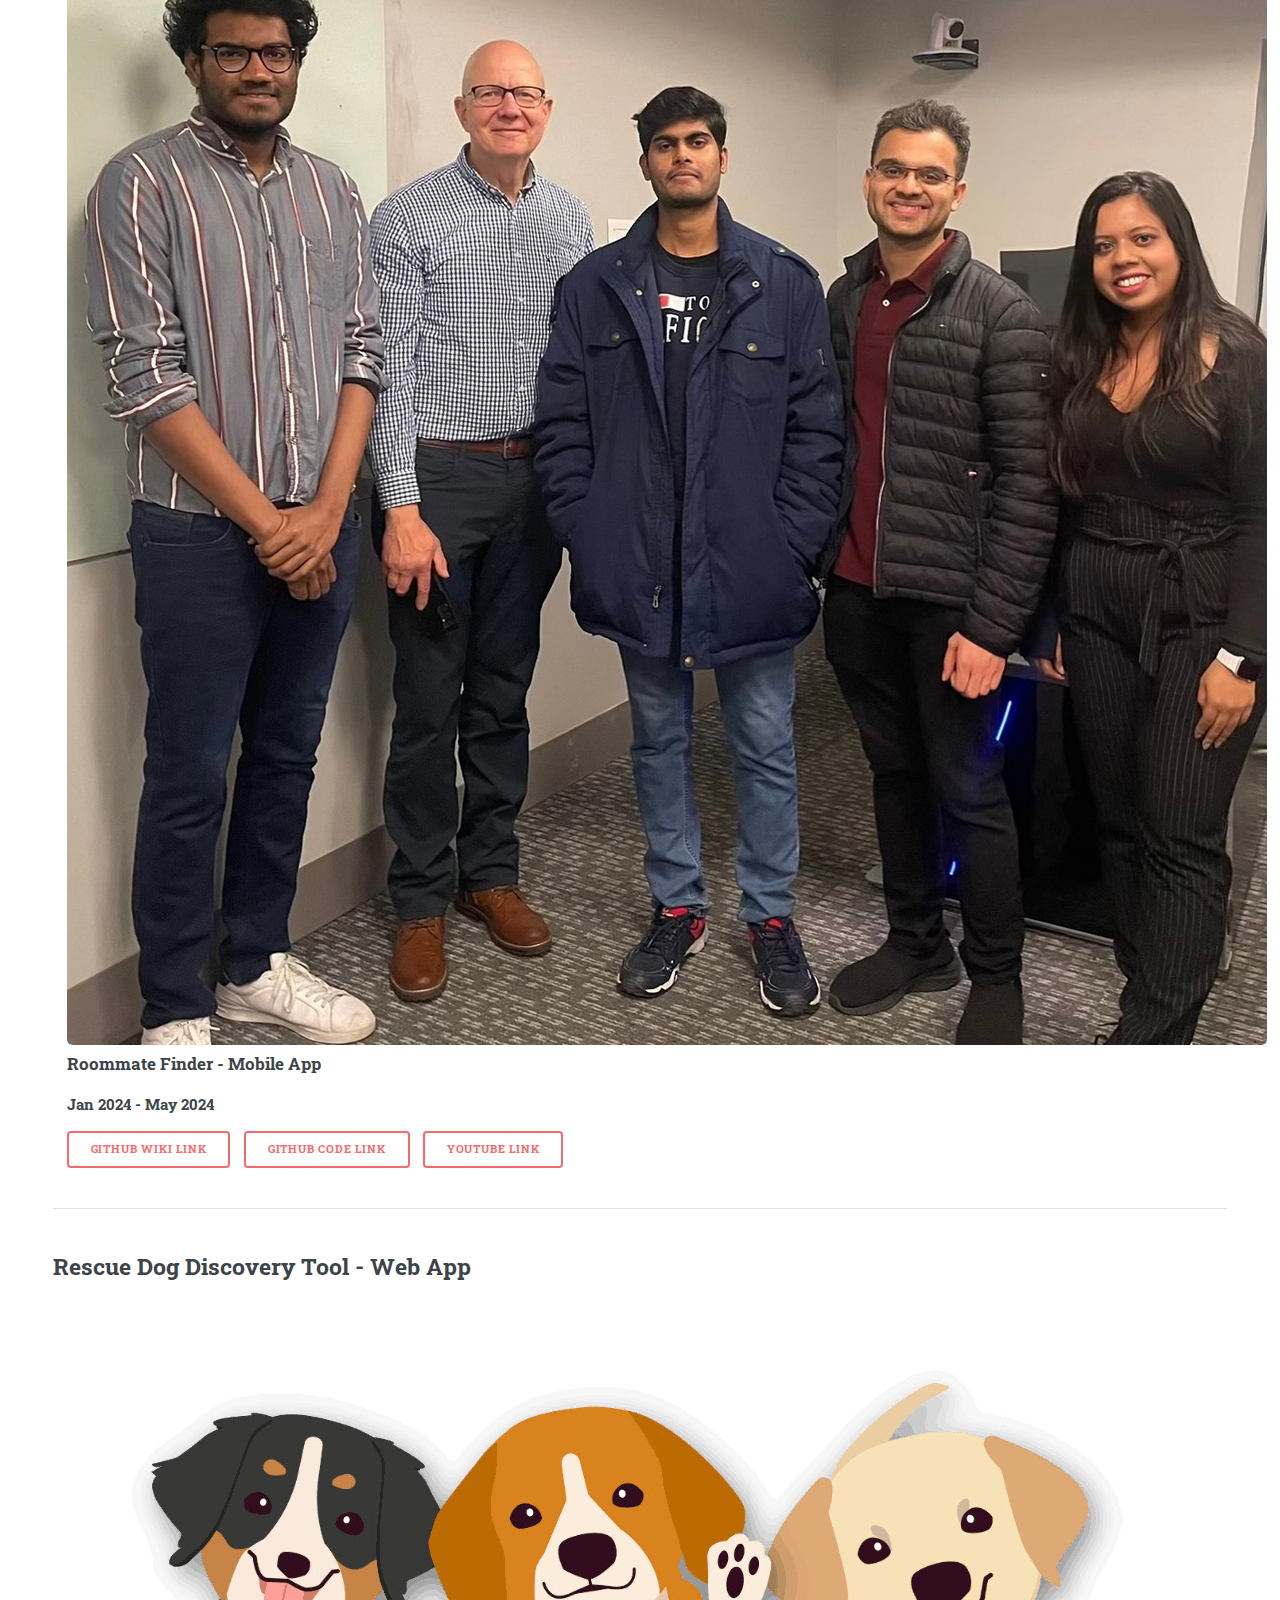
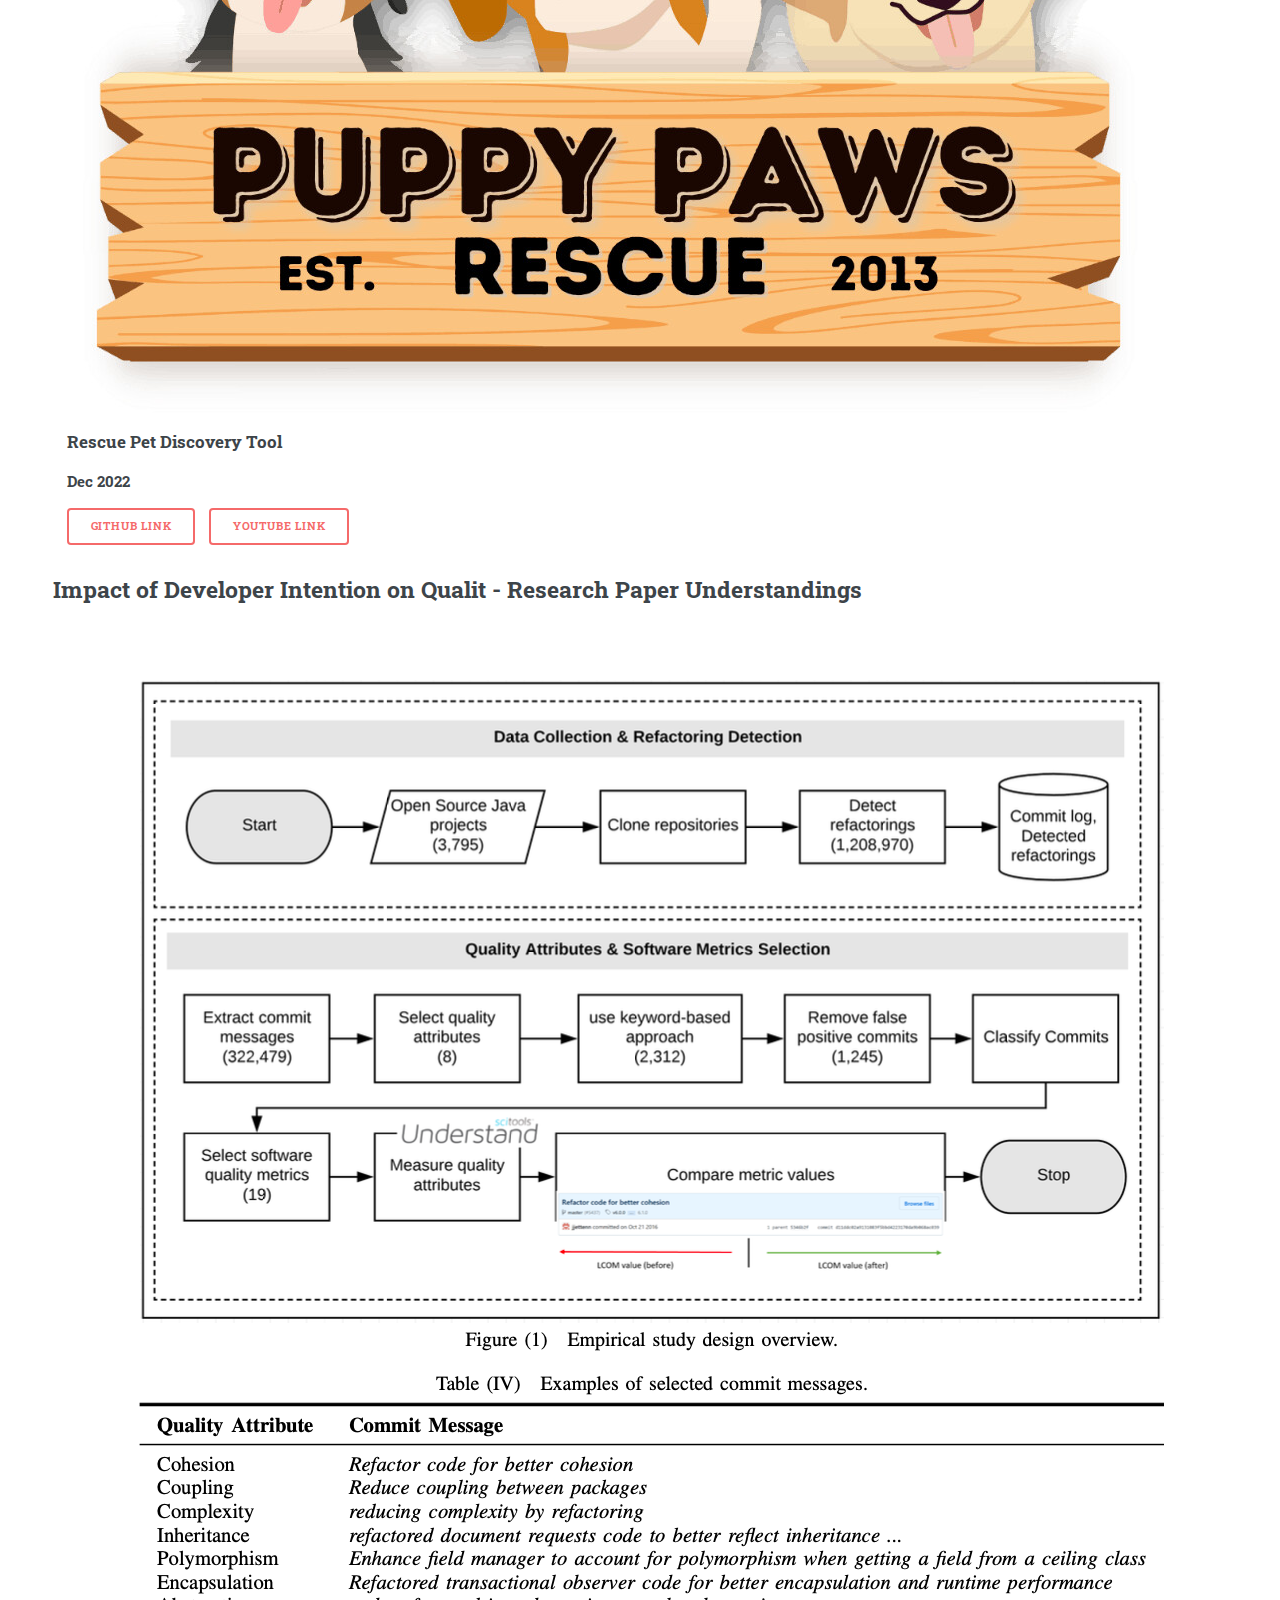
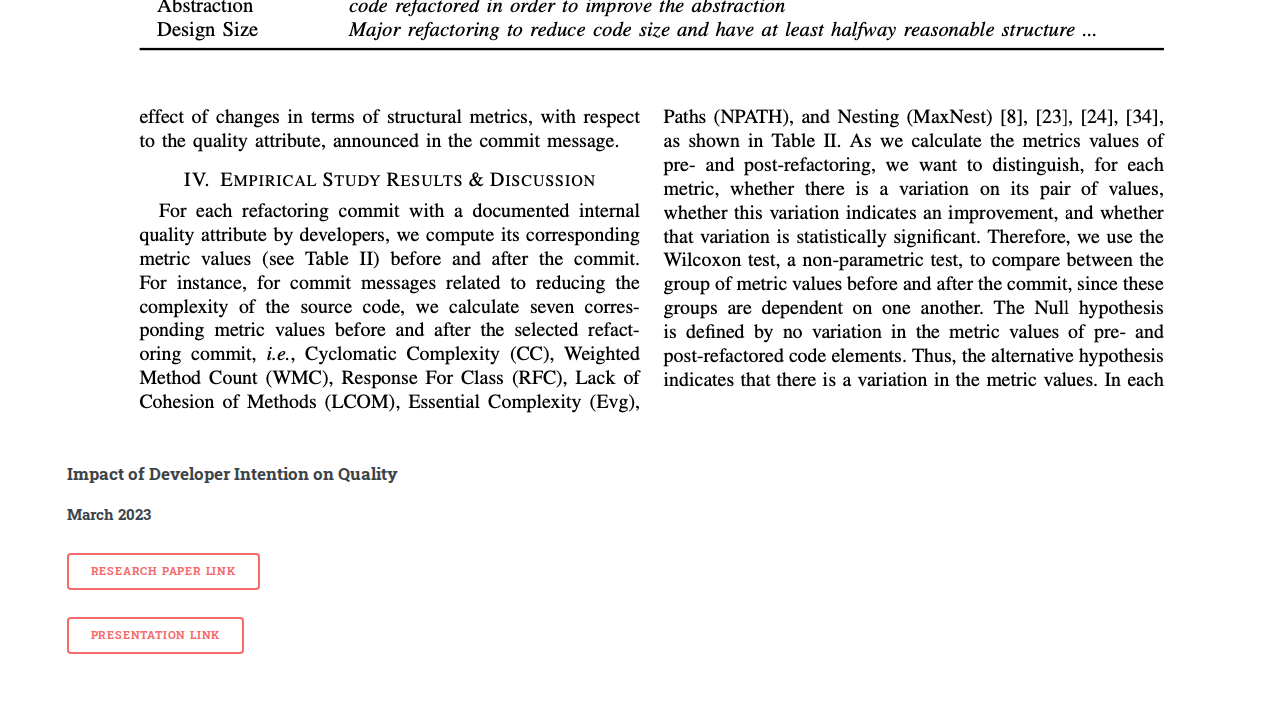
<file: Projects.html>
<!DOCTYPE HTML>

<html>
	<head>
		<title>Projects Dashboard - Jessica Patwa</title>
		<meta charset="utf-8" />
		<meta name="viewport" content="width=device-width, initial-scale=1, user-scalable=no" />
		<link rel="stylesheet" href="assets/css/main.css" />
	</head>
	<body class="is-preload">

		<!-- Wrapper -->
			<div id="wrapper">

				<!-- Main -->
					<div id="main">
						<div class="inner">

							<!-- Header -->
								<header id="header">
									<a href="index.html" class="logo"><strong>PROJECTS</strong> by Jessica Patwa</a>
									<ul class="icons">
										<li><a href="https://www.linkedin.com/in/jessica-patwa-4b0872143/" class="icon brands fa-linkedin"><span class="label">Twitter</span></a></li>
										<li><a href="https://github.com/jessicapatwa" class="icon brands fa-github"><span class="label">Facebook</span></a></li>
										<!-- <li><a href="#" class="icon brands fa-snapchat-ghost"><span class="label">Snapchat</span></a></li> -->
										<li><a href="https://instagram.com/jessshreya?igshid=OGQ5ZDc2ODk2ZA==" class="icon brands fa-instagram"><span class="label">Instagram</span></a></li>
										</ul>
								</header>

							<!-- Content -->
								<section>
									<header class="main">
										<h1>Projects</h1>
									</header>

<!-- 									<span class="image main"><img src="images/datavisualtableau.jpeg" alt="" /></span> -->

									<p>Below are projects briefly describing the technology stack used for problem solving.</p>
									
									<hr class="major" />

									<h2>DATA VISUALIZATION USING TABLEAU - Jessica Patwa</h2>
									<p>
										<ul class="actions">
											<li><a href="https://public.tableau.com/app/profile/jessica.patwa/vizzes" class="button">Tableau Public Dashboards</a></li>
										</ul>
									
										<ul>
											<a href="#" class="image"><img src="images/datavisualtableau.jpeg" alt="" /></a>
											<li>Explore a range of Tableau dashboards to delve into the art of storytelling through visually captivating graphics. Leveraging my expertise in data analysis and pattern recognition, I uncover trends and insights within the data.</li>
											<li>One such project includes:</li>
											<li>American Airline Review - Tableau</li>
											<!-- <li>Book 1:1 slots with recruiters (look for information in GHC Social media platforms to know when these are open) Think of it as your chance to go on a professional speed date, where you're the star and the recruiters are eager to meet their perfect match—you!</li>
											<li>Make a list of companies that are hiring online and talk to them at the GHC booth if you are going in person.</li> -->
										</ul>
									</p>
									<hr class="major" />

									<h2>DATA EXPLORATION USING SQL</h2>
									<p>
										<ul>
											<li>This project focuses on using SQL to analyze customer data, visiting patterns, and money spent on favorite food items to identify loyal customers for Danny's Diner and help him deliver a better and more personalised dining experience.</li>
											<ul class="actions">
												<li><a href="" class="button">SQL Project LINK</a></li>
											</ul>
											<!-- <li>Don't ask them to find a role for you! Never</li>
											<li>Do your research and be specific in the role you (send them a link to the job posting, etc) want to be hired for and how your skills match</li>
											<li>Pro tip: When reaching out, send them a portfolio of your skills - I created a portfolio in 2 days</li> -->
											
										</ul>
									</p>
									<hr class="major" />

									<h2>Roommate Finder App</h2>
									<p>
										<ul>
											<a href="#" class="image"><img src="images/E9ED1A3C-1561-46E6-A980-F23576E398CA.jpeg" alt="" /></a>
											<h3>Roommate Finder - Mobile App</h3>
											<h4>Jan 2024 - May 2024</h4>

											<ul class="actions">
												<li><a href="https://github.com/dagarh/RoommateFinder/wiki" class="button">GITHUB WIKI LINK</a></li>
												<li><a href="https://github.com/dagarh/RoommateFinder" class="button">GITHUB CODE LINK</a></li>
												<li><a href="https://www.youtube.com/watch?v=z46qRxODBgA&feature=youtu.be" class="button">YOUTUBE LINK</a></li>
											</ul>
										</ul>
									</p>
									<hr class="major" />
									
									<h2>Rescue Dog Discovery Tool - Web App</h2>
									<p>
										<ul>
											<a href="#" class="image"><img src="images/picdog.JPG" alt="" /></a>
											<h3>Rescue Pet Discovery Tool </h3>
											<h4>Dec 2022</h4>
											
											<ul class="actions">
												<li><a href="https://github.com/jessicapatwa/Rescue-Dog-Discovery-Tool" class="button">GITHUB LINK</a></li>
												<li><a href="https://www.youtube.com/watch?v=I4CYw42i3cY&t=2s" class="button">YOUTUBE LINK</a></li>
											</ul>
										</ul>
									</p>
									<h2>Impact of Developer Intention on Qualit - Research Paper Understandings</h2>
									<p>
										<ul>
											<a href="#" class="image"><img src="images/boxplot.png" alt="" /></a>
											<h3>Impact of Developer Intention on Quality</h3>
											<h4>March 2023</h4>
											<p></p>
											<ul class="actions">
												<li><a href="https://drive.google.com/file/d/1Y2modgl4MscGjL4c0SOdDfaT8wHVfhXi/view?usp=sharing" class="button">Research Paper Link</a></li>
											</ul>
											<ul class="actions">
												<li><a href="https://docs.google.com/presentation/d/1OrTm0a0JKcoYND45dr2xkuBr0n7nYt3-/edit?usp=sharing&ouid=108385299565560249406&rtpof=true&sd=true" class="button">Presentation Link</a></li>
											</ul>
											
										</ul>
									</p>
								</section>

						</div>
					</div>

				<!-- Sidebar -->
				<div id="sidebar">
					<div class="inner">

						<!-- Search -->
							<section id="search" class="alt">
								<form method="post" action="#">
									<input type="text" name="query" id="query" placeholder="Search" />
								</form>
							</section>

						<!-- Menu -->
							<nav id="menu">
								<header class="major">
									<h2>Menu</h2>
								</header>
								<ul>
									<li><a href="index.html">About me</a></li>
									<li><a href="elements.html">Resume - Jessica Patwa</a></li>
									<li><a href="generic.html">GHC 2023 Blog - Jessica Patwa</a></li>
								</br>
									<!-- <li>
										<span class="opener">Submenu</span>
										<ul>
											<li><a href="#">Lorem Dolor</a></li>
											<li><a href="#">Ipsum Adipiscing</a></li>
											<li><a href="#">Tempus Magna</a></li>
											<li><a href="#">Feugiat Veroeros</a></li>
										</ul>
									</li>
									<li><a href="#">Etiam Dolore</a></li>
									<li><a href="#">Adipiscing</a></li>
									<li>
										<span class="opener">Another Submenu</span>
										<ul>
											<li><a href="#">Lorem Dolor</a></li>
											<li><a href="#">Ipsum Adipiscing</a></li>
											<li><a href="#">Tempus Magna</a></li>
											<li><a href="#">Feugiat Veroeros</a></li>
										</ul>
									</li>
									<li><a href="#">Maximus Erat</a></li>
									<li><a href="#">Sapien Mauris</a></li>
									<li><a href="#">Amet Lacinia</a></li>
								</ul>
							</nav> -->

						<!-- Section -->
							<section>
								<header class="major">
									<h2>Gallary</h2>
								</header>
								<div class="mini-posts">
									<article>
										<a href="#" class="image"><img src="images/pic07.jpeg" alt="" /></a>
										<p>Jessica's First Day at USA</p>
									</article>
									<article>
										<a href="#" class="image"><img src="images/pic08.jpeg" alt="" /></a>
										<p>Jessica's First Fall Experience</p>
									</article>
									<article>
										<a href="#" class="image"><img src="images/pic09.jpeg" alt="" /></a>
										<p>Jessica's First Snow Experience</p>
									</article>
								</div>
								<!-- <ul class="actions">
									<li><a href="#" class="button">More</a></li>
								</ul> -->
							</section>

						<!-- Section -->
							<section>
								<header class="major">
									<h2>Get in touch</h2>
								</header>
								<p></p>
								<ul class="contact">
									<li class="icon solid fa-envelope"><a href="#">patwajessica@gmail.com</a></li>
									<!-- <li class="icon solid fa-phone">(551) 342-0650</li> -->
									<li class="icon solid fa-home">Hoboken, NJ<br />
									</li>
								</ul>
							</section>

						<!-- Footer -->
							<!-- <footer id="footer">
								<p class="copyright">&copy; Untitled. All rights reserved. Demo Images: <a href="https://unsplash.com">Unsplash</a>. Design: <a href="https://html5up.net">HTML5 UP</a>.</p>
							</footer> -->

					</div>
				</div>

		</div>

	<!-- Scripts -->
		<script src="assets/js/jquery.min.js"></script>
		<script src="assets/js/browser.min.js"></script>
		<script src="assets/js/breakpoints.min.js"></script>
		<script src="assets/js/util.js"></script>
		<script src="assets/js/main.js"></script>


	</body>
</html>
</file>
<file: assets/css/main.css>
@import url(fontawesome-all.min.css);
@import url("https://fonts.googleapis.com/css?family=Open+Sans:400,600,400italic,600italic|Roboto+Slab:400,700");
/*
	Editorial by HTML5 UP
	html5up.net | @ajlkn
	Free for personal and commercial use under the CCA 3.0 license (html5up.net/license)
*/
html, body, div, span, applet, object,
iframe, h1, h2, h3, h4, h5, h6, p, blockquote,
pre, a, abbr, acronym, address, big, cite,
code, del, dfn, em, img, ins, kbd, q, s, samp,
small, strike, strong, sub, sup, tt, var, b,
u, i, center, dl, dt, dd, ol, ul, li, fieldset,
form, label, legend, table, caption, tbody,
tfoot, thead, tr, th, td, article, aside,
canvas, details, embed, figure, figcaption,
footer, header, hgroup, menu, nav, output, ruby,
section, summary, time, mark, audio, video {
  margin: 0;
  padding: 0;
  border: 0;
  font-size: 100%;
  font: inherit;
  vertical-align: baseline; }

article, aside, details, figcaption, figure,
footer, header, hgroup, menu, nav, section {
  display: block; }

body {
  line-height: 1; }

ol, ul {
  list-style: none; }

blockquote, q {
  quotes: none; }
  blockquote:before, blockquote:after, q:before, q:after {
    content: '';
    content: none; }

table {
  border-collapse: collapse;
  border-spacing: 0; }

body {
  -webkit-text-size-adjust: none; }

mark {
  background-color: transparent;
  color: inherit; }

input::-moz-focus-inner {
  border: 0;
  padding: 0; }

input, select, textarea {
  -moz-appearance: none;
  -webkit-appearance: none;
  -ms-appearance: none;
  appearance: none; }

/* Basic */
@-ms-viewport {
  width: device-width; }

body {
  -ms-overflow-style: scrollbar; }

@media screen and (max-width: 480px) {
  html, body {
    min-width: 320px; } }

html {
  box-sizing: border-box; }

*, *:before, *:after {
  box-sizing: inherit; }

body {
  background: #ffffff; }
  body.is-preload *, body.is-preload *:before, body.is-preload *:after, body.is-resizing *, body.is-resizing *:before, body.is-resizing *:after {
    -moz-animation: none !important;
    -webkit-animation: none !important;
    -ms-animation: none !important;
    animation: none !important;
    -moz-transition: none !important;
    -webkit-transition: none !important;
    -ms-transition: none !important;
    transition: none !important; }

/* Type */
body, input, select, textarea {
  color: #7f888f;
  font-family: "Open Sans", sans-serif;
  font-size: 13pt;
  font-weight: 400;
  line-height: 1.65; }
  @media screen and (max-width: 1680px) {
    body, input, select, textarea {
      font-size: 11pt; } }
  @media screen and (max-width: 1280px) {
    body, input, select, textarea {
      font-size: 10pt; } }
  @media screen and (max-width: 360px) {
    body, input, select, textarea {
      font-size: 9pt; } }

a {
  -moz-transition: color 0.2s ease-in-out, border-bottom-color 0.2s ease-in-out;
  -webkit-transition: color 0.2s ease-in-out, border-bottom-color 0.2s ease-in-out;
  -ms-transition: color 0.2s ease-in-out, border-bottom-color 0.2s ease-in-out;
  transition: color 0.2s ease-in-out, border-bottom-color 0.2s ease-in-out;
  border-bottom: dotted 1px;
  color: #f56a6a;
  text-decoration: none; }
  a:hover {
    border-bottom-color: #f56a6a;
    color: #f56a6a !important; }
    a:hover strong {
      color: inherit; }

strong, b {
  color: #3d4449;
  font-weight: 600; }

em, i {
  font-style: italic; }

p {
  margin: 0 0 2em 0; }

h1, h2, h3, h4, h5, h6 {
  color: #3d4449;
  font-family: "Roboto Slab", serif;
  font-weight: 700;
  line-height: 1.5;
  margin: 0 0 1em 0; }
  h1 a, h2 a, h3 a, h4 a, h5 a, h6 a {
    color: inherit;
    text-decoration: none;
    border-bottom: 0; }

h1 {
  font-size: 4em;
  margin: 0 0 0.5em 0;
  line-height: 1.3; }

h2 {
  font-size: 1.75em; }

h3 {
  font-size: 1.25em; }

h4 {
  font-size: 1.1em; }

h5 {
  font-size: 0.9em; }

h6 {
  font-size: 0.7em; }

@media screen and (max-width: 1680px) {
  h1 {
    font-size: 3.5em; } }

@media screen and (max-width: 980px) {
  h1 {
    font-size: 3.25em; } }

@media screen and (max-width: 736px) {
  h1 {
    font-size: 2em;
    line-height: 1.4; }
  h2 {
    font-size: 1.5em; } }

sub {
  font-size: 0.8em;
  position: relative;
  top: 0.5em; }

sup {
  font-size: 0.8em;
  position: relative;
  top: -0.5em; }

blockquote {
  border-left: solid 3px rgba(210, 215, 217, 0.75);
  font-style: italic;
  margin: 0 0 2em 0;
  padding: 0.5em 0 0.5em 2em; }

code {
  background: rgba(230, 235, 237, 0.25);
  border-radius: 0.375em;
  border: solid 1px rgba(210, 215, 217, 0.75);
  font-family: "Courier New", monospace;
  font-size: 0.9em;
  margin: 0 0.25em;
  padding: 0.25em 0.65em; }

pre {
  -webkit-overflow-scrolling: touch;
  font-family: "Courier New", monospace;
  font-size: 0.9em;
  margin: 0 0 2em 0; }
  pre code {
    display: block;
    line-height: 1.75;
    padding: 1em 1.5em;
    overflow-x: auto; }

hr {
  border: 0;
  border-bottom: solid 1px rgba(210, 215, 217, 0.75);
  margin: 2em 0; }
  hr.major {
    margin: 3em 0; }

.align-left {
  text-align: left; }

.align-center {
  text-align: center; }

.align-right {
  text-align: right; }

/* Row */
.row {
  display: flex;
  flex-wrap: wrap;
  box-sizing: border-box;
  align-items: stretch; }
  .row > * {
    box-sizing: border-box; }
  .row.gtr-uniform > * > :last-child {
    margin-bottom: 0; }
  .row.aln-left {
    justify-content: flex-start; }
  .row.aln-center {
    justify-content: center; }
  .row.aln-right {
    justify-content: flex-end; }
  .row.aln-top {
    align-items: flex-start; }
  .row.aln-middle {
    align-items: center; }
  .row.aln-bottom {
    align-items: flex-end; }
  .row > .imp {
    order: -1; }
  .row > .col-1 {
    width: 8.33333%; }
  .row > .off-1 {
    margin-left: 8.33333%; }
  .row > .col-2 {
    width: 16.66667%; }
  .row > .off-2 {
    margin-left: 16.66667%; }
  .row > .col-3 {
    width: 25%; }
  .row > .off-3 {
    margin-left: 25%; }
  .row > .col-4 {
    width: 33.33333%; }
  .row > .off-4 {
    margin-left: 33.33333%; }
  .row > .col-5 {
    width: 41.66667%; }
  .row > .off-5 {
    margin-left: 41.66667%; }
  .row > .col-6 {
    width: 50%; }
  .row > .off-6 {
    margin-left: 50%; }
  .row > .col-7 {
    width: 58.33333%; }
  .row > .off-7 {
    margin-left: 58.33333%; }
  .row > .col-8 {
    width: 66.66667%; }
  .row > .off-8 {
    margin-left: 66.66667%; }
  .row > .col-9 {
    width: 75%; }
  .row > .off-9 {
    margin-left: 75%; }
  .row > .col-10 {
    width: 83.33333%; }
  .row > .off-10 {
    margin-left: 83.33333%; }
  .row > .col-11 {
    width: 91.66667%; }
  .row > .off-11 {
    margin-left: 91.66667%; }
  .row > .col-12 {
    width: 100%; }
  .row > .off-12 {
    margin-left: 100%; }
  .row.gtr-0 {
    margin-top: 0;
    margin-left: 0em; }
    .row.gtr-0 > * {
      padding: 0 0 0 0em; }
    .row.gtr-0.gtr-uniform {
      margin-top: 0em; }
      .row.gtr-0.gtr-uniform > * {
        padding-top: 0em; }
  .row.gtr-25 {
    margin-top: 0;
    margin-left: -0.375em; }
    .row.gtr-25 > * {
      padding: 0 0 0 0.375em; }
    .row.gtr-25.gtr-uniform {
      margin-top: -0.375em; }
      .row.gtr-25.gtr-uniform > * {
        padding-top: 0.375em; }
  .row.gtr-50 {
    margin-top: 0;
    margin-left: -0.75em; }
    .row.gtr-50 > * {
      padding: 0 0 0 0.75em; }
    .row.gtr-50.gtr-uniform {
      margin-top: -0.75em; }
      .row.gtr-50.gtr-uniform > * {
        padding-top: 0.75em; }
  .row {
    margin-top: 0;
    margin-left: -1.5em; }
    .row > * {
      padding: 0 0 0 1.5em; }
    .row.gtr-uniform {
      margin-top: -1.5em; }
      .row.gtr-uniform > * {
        padding-top: 1.5em; }
  .row.gtr-150 {
    margin-top: 0;
    margin-left: -2.25em; }
    .row.gtr-150 > * {
      padding: 0 0 0 2.25em; }
    .row.gtr-150.gtr-uniform {
      margin-top: -2.25em; }
      .row.gtr-150.gtr-uniform > * {
        padding-top: 2.25em; }
  .row.gtr-200 {
    margin-top: 0;
    margin-left: -3em; }
    .row.gtr-200 > * {
      padding: 0 0 0 3em; }
    .row.gtr-200.gtr-uniform {
      margin-top: -3em; }
      .row.gtr-200.gtr-uniform > * {
        padding-top: 3em; }
  @media screen and (max-width: 1680px) {
    .row {
      display: flex;
      flex-wrap: wrap;
      box-sizing: border-box;
      align-items: stretch; }
      .row > * {
        box-sizing: border-box; }
      .row.gtr-uniform > * > :last-child {
        margin-bottom: 0; }
      .row.aln-left {
        justify-content: flex-start; }
      .row.aln-center {
        justify-content: center; }
      .row.aln-right {
        justify-content: flex-end; }
      .row.aln-top {
        align-items: flex-start; }
      .row.aln-middle {
        align-items: center; }
      .row.aln-bottom {
        align-items: flex-end; }
      .row > .imp-xlarge {
        order: -1; }
      .row > .col-1-xlarge {
        width: 8.33333%; }
      .row > .off-1-xlarge {
        margin-left: 8.33333%; }
      .row > .col-2-xlarge {
        width: 16.66667%; }
      .row > .off-2-xlarge {
        margin-left: 16.66667%; }
      .row > .col-3-xlarge {
        width: 25%; }
      .row > .off-3-xlarge {
        margin-left: 25%; }
      .row > .col-4-xlarge {
        width: 33.33333%; }
      .row > .off-4-xlarge {
        margin-left: 33.33333%; }
      .row > .col-5-xlarge {
        width: 41.66667%; }
      .row > .off-5-xlarge {
        margin-left: 41.66667%; }
      .row > .col-6-xlarge {
        width: 50%; }
      .row > .off-6-xlarge {
        margin-left: 50%; }
      .row > .col-7-xlarge {
        width: 58.33333%; }
      .row > .off-7-xlarge {
        margin-left: 58.33333%; }
      .row > .col-8-xlarge {
        width: 66.66667%; }
      .row > .off-8-xlarge {
        margin-left: 66.66667%; }
      .row > .col-9-xlarge {
        width: 75%; }
      .row > .off-9-xlarge {
        margin-left: 75%; }
      .row > .col-10-xlarge {
        width: 83.33333%; }
      .row > .off-10-xlarge {
        margin-left: 83.33333%; }
      .row > .col-11-xlarge {
        width: 91.66667%; }
      .row > .off-11-xlarge {
        margin-left: 91.66667%; }
      .row > .col-12-xlarge {
        width: 100%; }
      .row > .off-12-xlarge {
        margin-left: 100%; }
      .row.gtr-0 {
        margin-top: 0;
        margin-left: 0em; }
        .row.gtr-0 > * {
          padding: 0 0 0 0em; }
        .row.gtr-0.gtr-uniform {
          margin-top: 0em; }
          .row.gtr-0.gtr-uniform > * {
            padding-top: 0em; }
      .row.gtr-25 {
        margin-top: 0;
        margin-left: -0.375em; }
        .row.gtr-25 > * {
          padding: 0 0 0 0.375em; }
        .row.gtr-25.gtr-uniform {
          margin-top: -0.375em; }
          .row.gtr-25.gtr-uniform > * {
            padding-top: 0.375em; }
      .row.gtr-50 {
        margin-top: 0;
        margin-left: -0.75em; }
        .row.gtr-50 > * {
          padding: 0 0 0 0.75em; }
        .row.gtr-50.gtr-uniform {
          margin-top: -0.75em; }
          .row.gtr-50.gtr-uniform > * {
            padding-top: 0.75em; }
      .row {
        margin-top: 0;
        margin-left: -1.5em; }
        .row > * {
          padding: 0 0 0 1.5em; }
        .row.gtr-uniform {
          margin-top: -1.5em; }
          .row.gtr-uniform > * {
            padding-top: 1.5em; }
      .row.gtr-150 {
        margin-top: 0;
        margin-left: -2.25em; }
        .row.gtr-150 > * {
          padding: 0 0 0 2.25em; }
        .row.gtr-150.gtr-uniform {
          margin-top: -2.25em; }
          .row.gtr-150.gtr-uniform > * {
            padding-top: 2.25em; }
      .row.gtr-200 {
        margin-top: 0;
        margin-left: -3em; }
        .row.gtr-200 > * {
          padding: 0 0 0 3em; }
        .row.gtr-200.gtr-uniform {
          margin-top: -3em; }
          .row.gtr-200.gtr-uniform > * {
            padding-top: 3em; } }
  @media screen and (max-width: 1280px) {
    .row {
      display: flex;
      flex-wrap: wrap;
      box-sizing: border-box;
      align-items: stretch; }
      .row > * {
        box-sizing: border-box; }
      .row.gtr-uniform > * > :last-child {
        margin-bottom: 0; }
      .row.aln-left {
        justify-content: flex-start; }
      .row.aln-center {
        justify-content: center; }
      .row.aln-right {
        justify-content: flex-end; }
      .row.aln-top {
        align-items: flex-start; }
      .row.aln-middle {
        align-items: center; }
      .row.aln-bottom {
        align-items: flex-end; }
      .row > .imp-large {
        order: -1; }
      .row > .col-1-large {
        width: 8.33333%; }
      .row > .off-1-large {
        margin-left: 8.33333%; }
      .row > .col-2-large {
        width: 16.66667%; }
      .row > .off-2-large {
        margin-left: 16.66667%; }
      .row > .col-3-large {
        width: 25%; }
      .row > .off-3-large {
        margin-left: 25%; }
      .row > .col-4-large {
        width: 33.33333%; }
      .row > .off-4-large {
        margin-left: 33.33333%; }
      .row > .col-5-large {
        width: 41.66667%; }
      .row > .off-5-large {
        margin-left: 41.66667%; }
      .row > .col-6-large {
        width: 50%; }
      .row > .off-6-large {
        margin-left: 50%; }
      .row > .col-7-large {
        width: 58.33333%; }
      .row > .off-7-large {
        margin-left: 58.33333%; }
      .row > .col-8-large {
        width: 66.66667%; }
      .row > .off-8-large {
        margin-left: 66.66667%; }
      .row > .col-9-large {
        width: 75%; }
      .row > .off-9-large {
        margin-left: 75%; }
      .row > .col-10-large {
        width: 83.33333%; }
      .row > .off-10-large {
        margin-left: 83.33333%; }
      .row > .col-11-large {
        width: 91.66667%; }
      .row > .off-11-large {
        margin-left: 91.66667%; }
      .row > .col-12-large {
        width: 100%; }
      .row > .off-12-large {
        margin-left: 100%; }
      .row.gtr-0 {
        margin-top: 0;
        margin-left: 0em; }
        .row.gtr-0 > * {
          padding: 0 0 0 0em; }
        .row.gtr-0.gtr-uniform {
          margin-top: 0em; }
          .row.gtr-0.gtr-uniform > * {
            padding-top: 0em; }
      .row.gtr-25 {
        margin-top: 0;
        margin-left: -0.375em; }
        .row.gtr-25 > * {
          padding: 0 0 0 0.375em; }
        .row.gtr-25.gtr-uniform {
          margin-top: -0.375em; }
          .row.gtr-25.gtr-uniform > * {
            padding-top: 0.375em; }
      .row.gtr-50 {
        margin-top: 0;
        margin-left: -0.75em; }
        .row.gtr-50 > * {
          padding: 0 0 0 0.75em; }
        .row.gtr-50.gtr-uniform {
          margin-top: -0.75em; }
          .row.gtr-50.gtr-uniform > * {
            padding-top: 0.75em; }
      .row {
        margin-top: 0;
        margin-left: -1.5em; }
        .row > * {
          padding: 0 0 0 1.5em; }
        .row.gtr-uniform {
          margin-top: -1.5em; }
          .row.gtr-uniform > * {
            padding-top: 1.5em; }
      .row.gtr-150 {
        margin-top: 0;
        margin-left: -2.25em; }
        .row.gtr-150 > * {
          padding: 0 0 0 2.25em; }
        .row.gtr-150.gtr-uniform {
          margin-top: -2.25em; }
          .row.gtr-150.gtr-uniform > * {
            padding-top: 2.25em; }
      .row.gtr-200 {
        margin-top: 0;
        margin-left: -3em; }
        .row.gtr-200 > * {
          padding: 0 0 0 3em; }
        .row.gtr-200.gtr-uniform {
          margin-top: -3em; }
          .row.gtr-200.gtr-uniform > * {
            padding-top: 3em; } }
  @media screen and (max-width: 980px) {
    .row {
      display: flex;
      flex-wrap: wrap;
      box-sizing: border-box;
      align-items: stretch; }
      .row > * {
        box-sizing: border-box; }
      .row.gtr-uniform > * > :last-child {
        margin-bottom: 0; }
      .row.aln-left {
        justify-content: flex-start; }
      .row.aln-center {
        justify-content: center; }
      .row.aln-right {
        justify-content: flex-end; }
      .row.aln-top {
        align-items: flex-start; }
      .row.aln-middle {
        align-items: center; }
      .row.aln-bottom {
        align-items: flex-end; }
      .row > .imp-medium {
        order: -1; }
      .row > .col-1-medium {
        width: 8.33333%; }
      .row > .off-1-medium {
        margin-left: 8.33333%; }
      .row > .col-2-medium {
        width: 16.66667%; }
      .row > .off-2-medium {
        margin-left: 16.66667%; }
      .row > .col-3-medium {
        width: 25%; }
      .row > .off-3-medium {
        margin-left: 25%; }
      .row > .col-4-medium {
        width: 33.33333%; }
      .row > .off-4-medium {
        margin-left: 33.33333%; }
      .row > .col-5-medium {
        width: 41.66667%; }
      .row > .off-5-medium {
        margin-left: 41.66667%; }
      .row > .col-6-medium {
        width: 50%; }
      .row > .off-6-medium {
        margin-left: 50%; }
      .row > .col-7-medium {
        width: 58.33333%; }
      .row > .off-7-medium {
        margin-left: 58.33333%; }
      .row > .col-8-medium {
        width: 66.66667%; }
      .row > .off-8-medium {
        margin-left: 66.66667%; }
      .row > .col-9-medium {
        width: 75%; }
      .row > .off-9-medium {
        margin-left: 75%; }
      .row > .col-10-medium {
        width: 83.33333%; }
      .row > .off-10-medium {
        margin-left: 83.33333%; }
      .row > .col-11-medium {
        width: 91.66667%; }
      .row > .off-11-medium {
        margin-left: 91.66667%; }
      .row > .col-12-medium {
        width: 100%; }
      .row > .off-12-medium {
        margin-left: 100%; }
      .row.gtr-0 {
        margin-top: 0;
        margin-left: 0em; }
        .row.gtr-0 > * {
          padding: 0 0 0 0em; }
        .row.gtr-0.gtr-uniform {
          margin-top: 0em; }
          .row.gtr-0.gtr-uniform > * {
            padding-top: 0em; }
      .row.gtr-25 {
        margin-top: 0;
        margin-left: -0.375em; }
        .row.gtr-25 > * {
          padding: 0 0 0 0.375em; }
        .row.gtr-25.gtr-uniform {
          margin-top: -0.375em; }
          .row.gtr-25.gtr-uniform > * {
            padding-top: 0.375em; }
      .row.gtr-50 {
        margin-top: 0;
        margin-left: -0.75em; }
        .row.gtr-50 > * {
          padding: 0 0 0 0.75em; }
        .row.gtr-50.gtr-uniform {
          margin-top: -0.75em; }
          .row.gtr-50.gtr-uniform > * {
            padding-top: 0.75em; }
      .row {
        margin-top: 0;
        margin-left: -1.5em; }
        .row > * {
          padding: 0 0 0 1.5em; }
        .row.gtr-uniform {
          margin-top: -1.5em; }
          .row.gtr-uniform > * {
            padding-top: 1.5em; }
      .row.gtr-150 {
        margin-top: 0;
        margin-left: -2.25em; }
        .row.gtr-150 > * {
          padding: 0 0 0 2.25em; }
        .row.gtr-150.gtr-uniform {
          margin-top: -2.25em; }
          .row.gtr-150.gtr-uniform > * {
            padding-top: 2.25em; }
      .row.gtr-200 {
        margin-top: 0;
        margin-left: -3em; }
        .row.gtr-200 > * {
          padding: 0 0 0 3em; }
        .row.gtr-200.gtr-uniform {
          margin-top: -3em; }
          .row.gtr-200.gtr-uniform > * {
            padding-top: 3em; } }
  @media screen and (max-width: 736px) {
    .row {
      display: flex;
      flex-wrap: wrap;
      box-sizing: border-box;
      align-items: stretch; }
      .row > * {
        box-sizing: border-box; }
      .row.gtr-uniform > * > :last-child {
        margin-bottom: 0; }
      .row.aln-left {
        justify-content: flex-start; }
      .row.aln-center {
        justify-content: center; }
      .row.aln-right {
        justify-content: flex-end; }
      .row.aln-top {
        align-items: flex-start; }
      .row.aln-middle {
        align-items: center; }
      .row.aln-bottom {
        align-items: flex-end; }
      .row > .imp-small {
        order: -1; }
      .row > .col-1-small {
        width: 8.33333%; }
      .row > .off-1-small {
        margin-left: 8.33333%; }
      .row > .col-2-small {
        width: 16.66667%; }
      .row > .off-2-small {
        margin-left: 16.66667%; }
      .row > .col-3-small {
        width: 25%; }
      .row > .off-3-small {
        margin-left: 25%; }
      .row > .col-4-small {
        width: 33.33333%; }
      .row > .off-4-small {
        margin-left: 33.33333%; }
      .row > .col-5-small {
        width: 41.66667%; }
      .row > .off-5-small {
        margin-left: 41.66667%; }
      .row > .col-6-small {
        width: 50%; }
      .row > .off-6-small {
        margin-left: 50%; }
      .row > .col-7-small {
        width: 58.33333%; }
      .row > .off-7-small {
        margin-left: 58.33333%; }
      .row > .col-8-small {
        width: 66.66667%; }
      .row > .off-8-small {
        margin-left: 66.66667%; }
      .row > .col-9-small {
        width: 75%; }
      .row > .off-9-small {
        margin-left: 75%; }
      .row > .col-10-small {
        width: 83.33333%; }
      .row > .off-10-small {
        margin-left: 83.33333%; }
      .row > .col-11-small {
        width: 91.66667%; }
      .row > .off-11-small {
        margin-left: 91.66667%; }
      .row > .col-12-small {
        width: 100%; }
      .row > .off-12-small {
        margin-left: 100%; }
      .row.gtr-0 {
        margin-top: 0;
        margin-left: 0em; }
        .row.gtr-0 > * {
          padding: 0 0 0 0em; }
        .row.gtr-0.gtr-uniform {
          margin-top: 0em; }
          .row.gtr-0.gtr-uniform > * {
            padding-top: 0em; }
      .row.gtr-25 {
        margin-top: 0;
        margin-left: -0.375em; }
        .row.gtr-25 > * {
          padding: 0 0 0 0.375em; }
        .row.gtr-25.gtr-uniform {
          margin-top: -0.375em; }
          .row.gtr-25.gtr-uniform > * {
            padding-top: 0.375em; }
      .row.gtr-50 {
        margin-top: 0;
        margin-left: -0.75em; }
        .row.gtr-50 > * {
          padding: 0 0 0 0.75em; }
        .row.gtr-50.gtr-uniform {
          margin-top: -0.75em; }
          .row.gtr-50.gtr-uniform > * {
            padding-top: 0.75em; }
      .row {
        margin-top: 0;
        margin-left: -1.5em; }
        .row > * {
          padding: 0 0 0 1.5em; }
        .row.gtr-uniform {
          margin-top: -1.5em; }
          .row.gtr-uniform > * {
            padding-top: 1.5em; }
      .row.gtr-150 {
        margin-top: 0;
        margin-left: -2.25em; }
        .row.gtr-150 > * {
          padding: 0 0 0 2.25em; }
        .row.gtr-150.gtr-uniform {
          margin-top: -2.25em; }
          .row.gtr-150.gtr-uniform > * {
            padding-top: 2.25em; }
      .row.gtr-200 {
        margin-top: 0;
        margin-left: -3em; }
        .row.gtr-200 > * {
          padding: 0 0 0 3em; }
        .row.gtr-200.gtr-uniform {
          margin-top: -3em; }
          .row.gtr-200.gtr-uniform > * {
            padding-top: 3em; } }
  @media screen and (max-width: 480px) {
    .row {
      display: flex;
      flex-wrap: wrap;
      box-sizing: border-box;
      align-items: stretch; }
      .row > * {
        box-sizing: border-box; }
      .row.gtr-uniform > * > :last-child {
        margin-bottom: 0; }
      .row.aln-left {
        justify-content: flex-start; }
      .row.aln-center {
        justify-content: center; }
      .row.aln-right {
        justify-content: flex-end; }
      .row.aln-top {
        align-items: flex-start; }
      .row.aln-middle {
        align-items: center; }
      .row.aln-bottom {
        align-items: flex-end; }
      .row > .imp-xsmall {
        order: -1; }
      .row > .col-1-xsmall {
        width: 8.33333%; }
      .row > .off-1-xsmall {
        margin-left: 8.33333%; }
      .row > .col-2-xsmall {
        width: 16.66667%; }
      .row > .off-2-xsmall {
        margin-left: 16.66667%; }
      .row > .col-3-xsmall {
        width: 25%; }
      .row > .off-3-xsmall {
        margin-left: 25%; }
      .row > .col-4-xsmall {
        width: 33.33333%; }
      .row > .off-4-xsmall {
        margin-left: 33.33333%; }
      .row > .col-5-xsmall {
        width: 41.66667%; }
      .row > .off-5-xsmall {
        margin-left: 41.66667%; }
      .row > .col-6-xsmall {
        width: 50%; }
      .row > .off-6-xsmall {
        margin-left: 50%; }
      .row > .col-7-xsmall {
        width: 58.33333%; }
      .row > .off-7-xsmall {
        margin-left: 58.33333%; }
      .row > .col-8-xsmall {
        width: 66.66667%; }
      .row > .off-8-xsmall {
        margin-left: 66.66667%; }
      .row > .col-9-xsmall {
        width: 75%; }
      .row > .off-9-xsmall {
        margin-left: 75%; }
      .row > .col-10-xsmall {
        width: 83.33333%; }
      .row > .off-10-xsmall {
        margin-left: 83.33333%; }
      .row > .col-11-xsmall {
        width: 91.66667%; }
      .row > .off-11-xsmall {
        margin-left: 91.66667%; }
      .row > .col-12-xsmall {
        width: 100%; }
      .row > .off-12-xsmall {
        margin-left: 100%; }
      .row.gtr-0 {
        margin-top: 0;
        margin-left: 0em; }
        .row.gtr-0 > * {
          padding: 0 0 0 0em; }
        .row.gtr-0.gtr-uniform {
          margin-top: 0em; }
          .row.gtr-0.gtr-uniform > * {
            padding-top: 0em; }
      .row.gtr-25 {
        margin-top: 0;
        margin-left: -0.375em; }
        .row.gtr-25 > * {
          padding: 0 0 0 0.375em; }
        .row.gtr-25.gtr-uniform {
          margin-top: -0.375em; }
          .row.gtr-25.gtr-uniform > * {
            padding-top: 0.375em; }
      .row.gtr-50 {
        margin-top: 0;
        margin-left: -0.75em; }
        .row.gtr-50 > * {
          padding: 0 0 0 0.75em; }
        .row.gtr-50.gtr-uniform {
          margin-top: -0.75em; }
          .row.gtr-50.gtr-uniform > * {
            padding-top: 0.75em; }
      .row {
        margin-top: 0;
        margin-left: -1.5em; }
        .row > * {
          padding: 0 0 0 1.5em; }
        .row.gtr-uniform {
          margin-top: -1.5em; }
          .row.gtr-uniform > * {
            padding-top: 1.5em; }
      .row.gtr-150 {
        margin-top: 0;
        margin-left: -2.25em; }
        .row.gtr-150 > * {
          padding: 0 0 0 2.25em; }
        .row.gtr-150.gtr-uniform {
          margin-top: -2.25em; }
          .row.gtr-150.gtr-uniform > * {
            padding-top: 2.25em; }
      .row.gtr-200 {
        margin-top: 0;
        margin-left: -3em; }
        .row.gtr-200 > * {
          padding: 0 0 0 3em; }
        .row.gtr-200.gtr-uniform {
          margin-top: -3em; }
          .row.gtr-200.gtr-uniform > * {
            padding-top: 3em; } }

/* Section/Article */
section.special, article.special {
  text-align: center; }

header p {
  font-family: "Roboto Slab", serif;
  font-size: 1em;
  font-weight: 400;
  letter-spacing: 0.075em;
  margin-top: -0.5em;
  text-transform: uppercase; }

header.major > :last-child {
  border-bottom: solid 3px #f56a6a;
  display: inline-block;
  margin: 0 0 2em 0;
  padding: 0 0.75em 0.5em 0; }

header.main > :last-child {
  margin: 0 0 1em 0; }

/* Form */
form {
  margin: 0 0 2em 0; }

label {
  color: #3d4449;
  display: block;
  font-size: 0.9em;
  font-weight: 600;
  margin: 0 0 1em 0; }

input[type="text"],
input[type="password"],
input[type="email"],
input[type="tel"],
input[type="search"],
input[type="url"],
select,
textarea {
  -moz-appearance: none;
  -webkit-appearance: none;
  -ms-appearance: none;
  appearance: none;
  background: #ffffff;
  border-radius: 0.375em;
  border: none;
  border: solid 1px rgba(210, 215, 217, 0.75);
  color: inherit;
  display: block;
  outline: 0;
  padding: 0 1em;
  text-decoration: none;
  width: 100%; }
  input[type="text"]:invalid,
  input[type="password"]:invalid,
  input[type="email"]:invalid,
  input[type="tel"]:invalid,
  input[type="search"]:invalid,
  input[type="url"]:invalid,
  select:invalid,
  textarea:invalid {
    box-shadow: none; }
  input[type="text"]:focus,
  input[type="password"]:focus,
  input[type="email"]:focus,
  input[type="tel"]:focus,
  input[type="search"]:focus,
  input[type="url"]:focus,
  select:focus,
  textarea:focus {
    border-color: #f56a6a;
    box-shadow: 0 0 0 1px #f56a6a; }

select {
  background-image: url("data:image/svg+xml;charset=utf8,%3Csvg xmlns='http://www.w3.org/2000/svg' width='40' height='40' preserveAspectRatio='none' viewBox='0 0 40 40'%3E%3Cpath d='M9.4,12.3l10.4,10.4l10.4-10.4c0.2-0.2,0.5-0.4,0.9-0.4c0.3,0,0.6,0.1,0.9,0.4l3.3,3.3c0.2,0.2,0.4,0.5,0.4,0.9 c0,0.4-0.1,0.6-0.4,0.9L20.7,31.9c-0.2,0.2-0.5,0.4-0.9,0.4c-0.3,0-0.6-0.1-0.9-0.4L4.3,17.3c-0.2-0.2-0.4-0.5-0.4-0.9 c0-0.4,0.1-0.6,0.4-0.9l3.3-3.3c0.2-0.2,0.5-0.4,0.9-0.4S9.1,12.1,9.4,12.3z' fill='rgba(210, 215, 217, 0.75)' /%3E%3C/svg%3E");
  background-size: 1.25em;
  background-repeat: no-repeat;
  background-position: calc(100% - 1em) center;
  height: 2.75em;
  padding-right: 2.75em;
  text-overflow: ellipsis; }
  select option {
    color: #3d4449;
    background: #ffffff; }
  select:focus::-ms-value {
    background-color: transparent; }
  select::-ms-expand {
    display: none; }

input[type="text"],
input[type="password"],
input[type="email"],
input[type="tel"],
input[type="search"],
input[type="url"],
select {
  height: 2.75em; }

textarea {
  padding: 0.75em 1em; }

input[type="checkbox"],
input[type="radio"] {
  -moz-appearance: none;
  -webkit-appearance: none;
  -ms-appearance: none;
  appearance: none;
  display: block;
  float: left;
  margin-right: -2em;
  opacity: 0;
  width: 1em;
  z-index: -1; }
  input[type="checkbox"] + label,
  input[type="radio"] + label {
    text-decoration: none;
    color: #7f888f;
    cursor: pointer;
    display: inline-block;
    font-size: 1em;
    font-weight: 400;
    padding-left: 2.4em;
    padding-right: 0.75em;
    position: relative; }
    input[type="checkbox"] + label:before,
    input[type="radio"] + label:before {
      -moz-osx-font-smoothing: grayscale;
      -webkit-font-smoothing: antialiased;
      display: inline-block;
      font-style: normal;
      font-variant: normal;
      text-rendering: auto;
      line-height: 1;
      text-transform: none !important;
      font-family: 'Font Awesome 5 Free';
      font-weight: 900; }
    input[type="checkbox"] + label:before,
    input[type="radio"] + label:before {
      background: #ffffff;
      border-radius: 0.375em;
      border: solid 1px rgba(210, 215, 217, 0.75);
      content: '';
      display: inline-block;
      font-size: 0.8em;
      height: 2.0625em;
      left: 0;
      line-height: 2.0625em;
      position: absolute;
      text-align: center;
      top: 0;
      width: 2.0625em; }
  input[type="checkbox"]:checked + label:before,
  input[type="radio"]:checked + label:before {
    background: #3d4449;
    border-color: #3d4449;
    color: #ffffff;
    content: '\f00c'; }
  input[type="checkbox"]:focus + label:before,
  input[type="radio"]:focus + label:before {
    border-color: #f56a6a;
    box-shadow: 0 0 0 1px #f56a6a; }

input[type="checkbox"] + label:before {
  border-radius: 0.375em; }

input[type="radio"] + label:before {
  border-radius: 100%; }

::-webkit-input-placeholder {
  color: #9fa3a6 !important;
  opacity: 1.0; }

:-moz-placeholder {
  color: #9fa3a6 !important;
  opacity: 1.0; }

::-moz-placeholder {
  color: #9fa3a6 !important;
  opacity: 1.0; }

:-ms-input-placeholder {
  color: #9fa3a6 !important;
  opacity: 1.0; }

/* Box */
.box {
  border-radius: 0.375em;
  border: solid 1px rgba(210, 215, 217, 0.75);
  margin-bottom: 2em;
  padding: 1.5em; }
  .box > :last-child,
  .box > :last-child > :last-child,
  .box > :last-child > :last-child > :last-child {
    margin-bottom: 0; }
  .box.alt {
    border: 0;
    border-radius: 0;
    padding: 0; }

/* Icon */
.icon {
  text-decoration: none;
  border-bottom: none;
  position: relative; }
  .icon:before {
    -moz-osx-font-smoothing: grayscale;
    -webkit-font-smoothing: antialiased;
    display: inline-block;
    font-style: normal;
    font-variant: normal;
    text-rendering: auto;
    line-height: 1;
    text-transform: none !important;
    font-family: 'Font Awesome 5 Free';
    font-weight: 400; }
  .icon > .label {
    display: none; }
  .icon:before {
    line-height: inherit; }
  .icon.solid:before {
    font-weight: 900; }
  .icon.brands:before {
    font-family: 'Font Awesome 5 Brands'; }

/* Image */
.image {
  border-radius: 0.375em;
  border: 0;
  display: inline-block;
  position: relative;
  
  
 }
  .image img {
    border-radius: 0.375em;
    display: block; }
  .image.left, .image.right {
    max-width: 40%; }
    .image.left img, .image.right img {
      width: 100%; }
  .image.left {
    float: left;
    padding: 0 1.5em 1em 0;
    top: 0.25em; }
  .image.right {
    float: right;
    padding: 0 0 1em 1.5em;
    top: 0.25em; }
  .image.fit {
    display: block;
    margin: 0 0 2em 0;
    width: 100%; }
    .image.fit img {
      width: 100%; }
  .image.main {
    display: block;
    margin: 0 0 3em 0;
    width: 100%; }
    .image.main img {
      width: 100%; }

a.image {
  overflow: hidden; }
  a.image img {
    -moz-transition: -moz-transform 0.2s ease;
    -webkit-transition: -webkit-transform 0.2s ease;
    -ms-transition: -ms-transform 0.2s ease;
    transition: transform 0.2s ease; }
  a.image:hover img {
    -moz-transform: scale(1.075);
    -webkit-transform: scale(1.075);
    -ms-transform: scale(1.075);
    transform: scale(1.075); }

/* List */
ol {
  list-style: decimal;
  margin: 0 0 2em 0;
  padding-left: 1.25em; }
  ol li {
    padding-left: 0.25em; }

ul {
  list-style: disc;
  margin: 0 0 2em 0;
  padding-left: 1em; }
  ul li {
    padding-left: 0.5em; }
  ul.alt {
    list-style: none;
    padding-left: 0; }
    ul.alt li {
      border-top: solid 1px rgba(210, 215, 217, 0.75);
      padding: 0.5em 0; }
      ul.alt li:first-child {
        border-top: 0;
        padding-top: 0; }

dl {
  margin: 0 0 2em 0; }
  dl dt {
    display: block;
    font-weight: 600;
    margin: 0 0 1em 0; }
  dl dd {
    margin-left: 2em; }

/* Actions */
ul.actions {
  display: -moz-flex;
  display: -webkit-flex;
  display: -ms-flex;
  display: flex;
  cursor: default;
  list-style: none;
  margin-left: -1em;
  padding-left: 0; }
  ul.actions li {
    padding: 0 0 0 1em;
    vertical-align: middle; }
  ul.actions.special {
    -moz-justify-content: center;
    -webkit-justify-content: center;
    -ms-justify-content: center;
    justify-content: center;
    width: 100%;
    margin-left: 0; }
    ul.actions.special li:first-child {
      padding-left: 0; }
  ul.actions.stacked {
    -moz-flex-direction: column;
    -webkit-flex-direction: column;
    -ms-flex-direction: column;
    flex-direction: column;
    margin-left: 0; }
    ul.actions.stacked li {
      padding: 1.3em 0 0 0; }
      ul.actions.stacked li:first-child {
        padding-top: 0; }
  ul.actions.fit {
    width: calc(100% + 1em); }
    ul.actions.fit li {
      -moz-flex-grow: 1;
      -webkit-flex-grow: 1;
      -ms-flex-grow: 1;
      flex-grow: 1;
      -moz-flex-shrink: 1;
      -webkit-flex-shrink: 1;
      -ms-flex-shrink: 1;
      flex-shrink: 1;
      width: 100%; }
      ul.actions.fit li > * {
        width: 100%; }
    ul.actions.fit.stacked {
      width: 100%; }

/* Icons */
ul.icons {
  cursor: default;
  list-style: none;
  padding-left: 0; }
  ul.icons li {
    display: inline-block;
    padding: 0 1em 0 0; }
    ul.icons li:last-child {
      padding-right: 0; }
    ul.icons li .icon {
      color: inherit; }
      ul.icons li .icon:before {
        font-size: 1.25em; }

/* Contact */
ul.contact {
  list-style: none;
  padding: 0; }
  ul.contact li {
    text-decoration: none;
    border-top: solid 1px rgba(210, 215, 217, 0.75);
    margin: 1.5em 0 0 0;
    padding: 1.5em 0 0 3em;
    position: relative; }
    ul.contact li:before {
      -moz-osx-font-smoothing: grayscale;
      -webkit-font-smoothing: antialiased;
      display: inline-block;
      font-style: normal;
      font-variant: normal;
      text-rendering: auto;
      line-height: 1;
      text-transform: none !important;
      font-family: 'Font Awesome 5 Free';
      font-weight: 400; }
    ul.contact li:before {
      color: #f56a6a;
      display: inline-block;
      font-size: 1.5em;
      height: 1.125em;
      left: 0;
      line-height: 1.125em;
      position: absolute;
      text-align: center;
      top: 1em;
      width: 1.5em; }
    ul.contact li:first-child {
      border-top: 0;
      margin-top: 0;
      padding-top: 0; }
      ul.contact li:first-child:before {
        top: 0; }
    ul.contact li a {
      color: inherit; }

/* Pagination */
ul.pagination {
  cursor: default;
  list-style: none;
  padding-left: 0; }
  ul.pagination li {
    display: inline-block;
    padding-left: 0;
    vertical-align: middle; }
    ul.pagination li > .page {
      -moz-transition: background-color 0.2s ease-in-out, color 0.2s ease-in-out;
      -webkit-transition: background-color 0.2s ease-in-out, color 0.2s ease-in-out;
      -ms-transition: background-color 0.2s ease-in-out, color 0.2s ease-in-out;
      transition: background-color 0.2s ease-in-out, color 0.2s ease-in-out;
      border-bottom: 0;
      border-radius: 0.375em;
      display: inline-block;
      font-size: 0.8em;
      font-weight: 600;
      height: 2em;
      line-height: 2em;
      margin: 0 0.125em;
      min-width: 2em;
      padding: 0 0.5em;
      text-align: center; }
      ul.pagination li > .page.active {
        background-color: #f56a6a;
        color: #ffffff !important; }
        ul.pagination li > .page.active:hover {
          background-color: #f67878; }
        ul.pagination li > .page.active:active {
          background-color: #f45c5c; }
    ul.pagination li:first-child {
      padding-right: 0.75em; }
    ul.pagination li:last-child {
      padding-left: 0.75em; }
  @media screen and (max-width: 480px) {
    ul.pagination li:nth-child(n+2):nth-last-child(n+2) {
      display: none; }
    ul.pagination li:first-child {
      padding-right: 0; } }

/* Table */
.table-wrapper {
  -webkit-overflow-scrolling: touch;
  overflow-x: auto; }

table {
  margin: 0 0 2em 0;
  width: 100%; }
  table tbody tr {
    border: solid 1px rgba(210, 215, 217, 0.75);
    border-left: 0;
    border-right: 0; }
    table tbody tr:nth-child(2n + 1) {
      background-color: rgba(230, 235, 237, 0.25); }
  table td {
    padding: 0.75em 0.75em; }
  table th {
    color: #3d4449;
    font-size: 0.9em;
    font-weight: 600;
    padding: 0 0.75em 0.75em 0.75em;
    text-align: left; }
  table thead {
    border-bottom: solid 2px rgba(210, 215, 217, 0.75); }
  table tfoot {
    border-top: solid 2px rgba(210, 215, 217, 0.75); }
  table.alt {
    border-collapse: separate; }
    table.alt tbody tr td {
      border: solid 1px rgba(210, 215, 217, 0.75);
      border-left-width: 0;
      border-top-width: 0; }
      table.alt tbody tr td:first-child {
        border-left-width: 1px; }
    table.alt tbody tr:first-child td {
      border-top-width: 1px; }
    table.alt thead {
      border-bottom: 0; }
    table.alt tfoot {
      border-top: 0; }

/* Button */
input[type="submit"],
input[type="reset"],
input[type="button"],
button,
.button {
  -moz-appearance: none;
  -webkit-appearance: none;
  -ms-appearance: none;
  appearance: none;
  -moz-transition: background-color 0.2s ease-in-out, color 0.2s ease-in-out;
  -webkit-transition: background-color 0.2s ease-in-out, color 0.2s ease-in-out;
  -ms-transition: background-color 0.2s ease-in-out, color 0.2s ease-in-out;
  transition: background-color 0.2s ease-in-out, color 0.2s ease-in-out;
  background-color: transparent;
  border-radius: 0.375em;
  border: 0;
  box-shadow: inset 0 0 0 2px #f56a6a;
  color: #f56a6a !important;
  cursor: pointer;
  display: inline-block;
  font-family: "Roboto Slab", serif;
  font-size: 0.8em;
  font-weight: 700;
  height: 3.5em;
  letter-spacing: 0.075em;
  line-height: 3.5em;
  padding: 0 2.25em;
  text-align: center;
  text-decoration: none;
  text-transform: uppercase;
  white-space: nowrap; }
  input[type="submit"]:hover,
  input[type="reset"]:hover,
  input[type="button"]:hover,
  button:hover,
  .button:hover {
    background-color: rgba(245, 106, 106, 0.05); }
  input[type="submit"]:active,
  input[type="reset"]:active,
  input[type="button"]:active,
  button:active,
  .button:active {
    background-color: rgba(245, 106, 106, 0.15); }
  input[type="submit"].icon:before,
  input[type="reset"].icon:before,
  input[type="button"].icon:before,
  button.icon:before,
  .button.icon:before {
    margin-right: 0.5em; }
  input[type="submit"].fit,
  input[type="reset"].fit,
  input[type="button"].fit,
  button.fit,
  .button.fit {
    width: 100%; }
  input[type="submit"].small,
  input[type="reset"].small,
  input[type="button"].small,
  button.small,
  .button.small {
    font-size: 0.6em; }
  input[type="submit"].large,
  input[type="reset"].large,
  input[type="button"].large,
  button.large,
  .button.large {
    font-size: 1em;
    height: 3.65em;
    line-height: 3.65em; }
  input[type="submit"].primary,
  input[type="reset"].primary,
  input[type="button"].primary,
  button.primary,
  .button.primary {
    background-color: #f56a6a;
    box-shadow: none;
    color: #ffffff !important; }
    input[type="submit"].primary:hover,
    input[type="reset"].primary:hover,
    input[type="button"].primary:hover,
    button.primary:hover,
    .button.primary:hover {
      background-color: #f67878; }
    input[type="submit"].primary:active,
    input[type="reset"].primary:active,
    input[type="button"].primary:active,
    button.primary:active,
    .button.primary:active {
      background-color: #f45c5c; }
  input[type="submit"].disabled, input[type="submit"]:disabled,
  input[type="reset"].disabled,
  input[type="reset"]:disabled,
  input[type="button"].disabled,
  input[type="button"]:disabled,
  button.disabled,
  button:disabled,
  .button.disabled,
  .button:disabled {
    pointer-events: none;
    opacity: 0.25; }

/* Mini Posts */
.mini-posts article {
  border-top: solid 1px rgba(210, 215, 217, 0.75);
  margin-top: 2em;
  padding-top: 2em; }
  .mini-posts article .image {
    display: block;
    margin: 0 0 1.5em 0; }
    .mini-posts article .image img {
      display: block;
      width: 100%; }
  .mini-posts article:first-child {
    border-top: 0;
    margin-top: 0;
    padding-top: 0; }

/* Features */
.features {
  display: -moz-flex;
  display: -webkit-flex;
  display: -ms-flex;
  display: flex;
  -moz-flex-wrap: wrap;
  -webkit-flex-wrap: wrap;
  -ms-flex-wrap: wrap;
  flex-wrap: wrap;
  margin: 0 0 2em -3em;
  width: calc(100% + 3em); }
  .features article {
    -moz-align-items: center;
    -webkit-align-items: center;
    -ms-align-items: center;
    align-items: center;
    display: -moz-flex;
    display: -webkit-flex;
    display: -ms-flex;
    display: flex;
    margin: 0 0 3em 3em;
    position: relative;
    width: calc(50% - 3em); }
    .features article:nth-child(2n - 1) {
      margin-right: 1.5em; }
    .features article:nth-child(2n) {
      margin-left: 1.5em; }
    .features article:nth-last-child(1), .features article:nth-last-child(2) {
      margin-bottom: 0; }
    .features article .icon {
      -moz-flex-grow: 0;
      -webkit-flex-grow: 0;
      -ms-flex-grow: 0;
      flex-grow: 0;
      -moz-flex-shrink: 0;
      -webkit-flex-shrink: 0;
      -ms-flex-shrink: 0;
      flex-shrink: 0;
      display: block;
      height: 10em;
      line-height: 10em;
      margin: 0 2em 0 0;
      text-align: center;
      width: 10em; }
      .features article .icon:before {
        color: #f56a6a;
        font-size: 2.75rem;
        position: relative;
        top: 0.05em; }
      .features article .icon:after {
        -moz-transform: rotate(45deg);
        -webkit-transform: rotate(45deg);
        -ms-transform: rotate(45deg);
        transform: rotate(45deg);
        border-radius: 0.25rem;
        border: solid 2px rgba(210, 215, 217, 0.75);
        content: '';
        display: block;
        height: 7em;
        left: 50%;
        margin: -3.5em 0 0 -3.5em;
        position: absolute;
        top: 50%;
        width: 7em; }
    .features article .content {
      -moz-flex-grow: 1;
      -webkit-flex-grow: 1;
      -ms-flex-grow: 1;
      flex-grow: 1;
      -moz-flex-shrink: 1;
      -webkit-flex-shrink: 1;
      -ms-flex-shrink: 1;
      flex-shrink: 1;
      width: 100%; }
      .features article .content > :last-child {
        margin-bottom: 0; }
  @media screen and (max-width: 980px) {
    .features {
      margin: 0 0 2em 0;
      width: 100%; }
      .features article {
        margin: 0 0 3em 0;
        width: 100%; }
        .features article:nth-child(2n - 1) {
          margin-right: 0; }
        .features article:nth-child(2n) {
          margin-left: 0; }
        .features article:nth-last-child(1), .features article:nth-last-child(2) {
          margin-bottom: 3em; }
        .features article:last-child {
          margin-bottom: 0; }
        .features article .icon {
          height: 8em;
          line-height: 8em;
          width: 8em; }
          .features article .icon:before {
            font-size: 2.25rem; }
          .features article .icon:after {
            height: 6em;
            margin: -3em 0 0 -3em;
            width: 6em; } }
  @media screen and (max-width: 480px) {
    .features article {
      -moz-flex-direction: column;
      -webkit-flex-direction: column;
      -ms-flex-direction: column;
      flex-direction: column;
      -moz-align-items: -moz-flex-start;
      -webkit-align-items: -webkit-flex-start;
      -ms-align-items: -ms-flex-start;
      align-items: flex-start; }
      .features article .icon {
        height: 6em;
        line-height: 6em;
        margin: 0 0 1.5em 0;
        width: 6em; }
        .features article .icon:before {
          font-size: 1.5rem; }
        .features article .icon:after {
          height: 4em;
          margin: -2em 0 0 -2em;
          width: 4em; } }
  @media screen and (max-width: 480px) {
    .features article .icon:before {
      font-size: 1.25rem; } }

/* Posts */
.posts {
  display: -moz-flex;
  display: -webkit-flex;
  display: -ms-flex;
  display: flex;
  -moz-flex-wrap: wrap;
  -webkit-flex-wrap: wrap;
  -ms-flex-wrap: wrap;
  flex-wrap: wrap;
  margin: 0 0 2em -6em;
  width: calc(100% + 6em); }
  .posts article {
    -moz-flex-grow: 0;
    -webkit-flex-grow: 0;
    -ms-flex-grow: 0;
    flex-grow: 0;
    -moz-flex-shrink: 1;
    -webkit-flex-shrink: 1;
    -ms-flex-shrink: 1;
    flex-shrink: 1;
    margin: 0 0 6em 6em;
    position: relative;
    width: calc(33.33333% - 6em); }
    .posts article:before {
      background: rgba(210, 215, 217, 0.75);
      content: '';
      display: block;
      height: calc(100% + 6em);
      left: -3em;
      position: absolute;
      top: 0;
      width: 1px; }
    .posts article:after {
      background: rgba(210, 215, 217, 0.75);
      bottom: -3em;
      content: '';
      display: block;
      height: 1px;
      position: absolute;
      right: 0;
      width: calc(100% + 6em); }
    .posts article > :last-child {
      margin-bottom: 0; }
    .posts article .image {
      display: block;
      margin: 0 0 2em 0; }
      .posts article .image img {
        display: block;
        width: 100%; }
  @media screen and (min-width: 1681px) {
    .posts article:nth-child(3n + 1):before {
      display: none; }
    .posts article:nth-child(3n + 1):after {
      width: 100%; }
    .posts article:nth-last-child(1), .posts article:nth-last-child(2), .posts article:nth-last-child(3) {
      margin-bottom: 0; }
      .posts article:nth-last-child(1):before, .posts article:nth-last-child(2):before, .posts article:nth-last-child(3):before {
        height: 100%; }
      .posts article:nth-last-child(1):after, .posts article:nth-last-child(2):after, .posts article:nth-last-child(3):after {
        display: none; } }
  @media screen and (max-width: 1680px) {
    .posts article {
      width: calc(50% - 6em); }
      .posts article:nth-last-child(3) {
        margin-bottom: 6em; } }
  @media screen and (min-width: 481px) and (max-width: 1680px) {
    .posts article:nth-child(2n + 1):before {
      display: none; }
    .posts article:nth-child(2n + 1):after {
      width: 100%; }
    .posts article:nth-last-child(1), .posts article:nth-last-child(2) {
      margin-bottom: 0; }
      .posts article:nth-last-child(1):before, .posts article:nth-last-child(2):before {
        height: 100%; }
      .posts article:nth-last-child(1):after, .posts article:nth-last-child(2):after {
        display: none; } }
  @media screen and (max-width: 736px) {
    .posts {
      margin: 0 0 2em -4.5em;
      width: calc(100% + 4.5em); }
      .posts article {
        margin: 0 0 4.5em 4.5em;
        width: calc(50% - 4.5em); }
        .posts article:before {
          height: calc(100% + 4.5em);
          left: -2.25em; }
        .posts article:after {
          bottom: -2.25em;
          width: calc(100% + 4.5em); }
        .posts article:nth-last-child(3) {
          margin-bottom: 4.5em; } }
  @media screen and (max-width: 480px) {
    .posts {
      margin: 0 0 2em 0;
      width: 100%; }
      .posts article {
        margin: 0 0 4.5em 0;
        width: 100%; }
        .posts article:before {
          display: none; }
        .posts article:after {
          width: 100%; }
        .posts article:last-child {
          margin-bottom: 0; }
          .posts article:last-child:after {
            display: none; } }

/* Wrapper */
#wrapper {
  display: -moz-flex;
  display: -webkit-flex;
  display: -ms-flex;
  display: flex;
  -moz-flex-direction: row-reverse;
  -webkit-flex-direction: row-reverse;
  -ms-flex-direction: row-reverse;
  flex-direction: row-reverse;
  min-height: 100vh; }

/* Main */
#main {
  -moz-flex-grow: 1;
  -webkit-flex-grow: 1;
  -ms-flex-grow: 1;
  flex-grow: 1;
  -moz-flex-shrink: 1;
  -webkit-flex-shrink: 1;
  -ms-flex-shrink: 1;
  flex-shrink: 1;
  width: 100%; }
  #main > .inner {
    padding: 0 6em 0.1em 6em ;
    margin: 0 auto;
    max-width: 110em; }
    #main > .inner > section {
      padding: 6em 0 4em 0 ;
      border-top: solid 2px rgba(210, 215, 217, 0.75); }
      #main > .inner > section:first-of-type {
        border-top: 0 !important; }
  @media screen and (max-width: 1680px) {
    #main > .inner {
      padding: 0 5em 0.1em 5em ; }
      #main > .inner > section {
        padding: 5em 0 3em 0 ; } }
  @media screen and (max-width: 1280px) {
    #main > .inner {
      padding: 0 4em 0.1em 4em ; }
      #main > .inner > section {
        padding: 4em 0 2em 0 ; } }
  @media screen and (max-width: 736px) {
    #main > .inner {
      padding: 0 2em 0.1em 2em ; }
      #main > .inner > section {
        padding: 3em 0 1em 0 ; } }

/* Sidebar */
#search form {
  text-decoration: none;
  position: relative; }
  #search form:before {
    -moz-osx-font-smoothing: grayscale;
    -webkit-font-smoothing: antialiased;
    display: inline-block;
    font-style: normal;
    font-variant: normal;
    text-rendering: auto;
    line-height: 1;
    text-transform: none !important;
    font-family: 'Font Awesome 5 Free';
    font-weight: 900; }
  #search form:before {
    -moz-transform: scaleX(-1);
    -webkit-transform: scaleX(-1);
    -ms-transform: scaleX(-1);
    transform: scaleX(-1);
    color: #7f888f;
    content: '\f002';
    cursor: default;
    display: block;
    font-size: 1.5em;
    height: 2em;
    line-height: 2em;
    opacity: 0.325;
    position: absolute;
    right: 0;
    text-align: center;
    top: 0;
    width: 2em; }
  #search form input[type="text"] {
    padding-right: 2.75em; }

#sidebar {
  -moz-flex-grow: 0;
  -webkit-flex-grow: 0;
  -ms-flex-grow: 0;
  flex-grow: 0;
  -moz-flex-shrink: 0;
  -webkit-flex-shrink: 0;
  -ms-flex-shrink: 0;
  flex-shrink: 0;
  -moz-transition: margin-left 0.5s ease, box-shadow 0.5s ease;
  -webkit-transition: margin-left 0.5s ease, box-shadow 0.5s ease;
  -ms-transition: margin-left 0.5s ease, box-shadow 0.5s ease;
  transition: margin-left 0.5s ease, box-shadow 0.5s ease;
  background-color: #f5f6f7;
  font-size: 0.9em;
  position: relative;
  width: 26em; }
  #sidebar h2 {
    font-size: 1.38889em; }
  #sidebar > .inner {
    padding: 2.22222em 2.22222em 2.44444em 2.22222em ;
    position: relative;
    width: 26em; }
    #sidebar > .inner > * {
      border-bottom: solid 2px rgba(210, 215, 217, 0.75);
      margin: 0 0 3.5em 0;
      padding: 0 0 3.5em 0; }
      #sidebar > .inner > * > :last-child {
        margin-bottom: 0; }
      #sidebar > .inner > *:last-child {
        border-bottom: 0;
        margin-bottom: 0;
        padding-bottom: 0; }
    #sidebar > .inner > .alt {
      background-color: #eff1f2;
      border-bottom: 0;
      margin: -2.22222em 0 4.44444em -2.22222em;
      padding: 2.22222em;
      width: calc(100% + 4.44444em); }
  #sidebar .toggle {
    text-decoration: none;
    -moz-transition: left 0.5s ease;
    -webkit-transition: left 0.5s ease;
    -ms-transition: left 0.5s ease;
    transition: left 0.5s ease;
    -webkit-tap-highlight-color: rgba(255, 255, 255, 0);
    border: 0;
    display: block;
    height: 7.5em;
    left: 26em;
    line-height: 7.5em;
    outline: 0;
    overflow: hidden;
    position: absolute;
    text-align: center;
    text-indent: -15em;
    white-space: nowrap;
    top: 0;
    width: 6em;
    z-index: 10000; }
    #sidebar .toggle:before {
      -moz-osx-font-smoothing: grayscale;
      -webkit-font-smoothing: antialiased;
      display: inline-block;
      font-style: normal;
      font-variant: normal;
      text-rendering: auto;
      line-height: 1;
      text-transform: none !important;
      font-family: 'Font Awesome 5 Free';
      font-weight: 900; }
    #sidebar .toggle:before {
      content: '\f0c9';
      font-size: 2rem;
      height: inherit;
      left: 0;
      line-height: inherit;
      position: absolute;
      text-indent: 0;
      top: 0;
      width: inherit; }
  #sidebar.inactive {
    margin-left: -26em; }
  @media screen and (max-width: 1680px) {
    #sidebar {
      width: 24em; }
      #sidebar > .inner {
        padding: 1.66667em 1.66667em 1.33333em 1.66667em ;
        width: 24em; }
        #sidebar > .inner > .alt {
          margin: -1.66667em 0 3.33333em -1.66667em;
          padding: 1.66667em;
          width: calc(100% + 3.33333em); }
      #sidebar .toggle {
        height: 6.25em;
        left: 24em;
        line-height: 6.25em;
        text-indent: 5em;
        width: 5em; }
        #sidebar .toggle:before {
          font-size: 1.5rem; }
      #sidebar.inactive {
        margin-left: -24em; } }
  @media screen and (max-width: 1280px) {
    #sidebar {
      box-shadow: 0 0 5em 0 rgba(0, 0, 0, 0.175);
      height: 100%;
      left: 0;
      position: fixed;
      top: 0;
      z-index: 10000; }
      #sidebar.inactive {
        box-shadow: none; }
      #sidebar > .inner {
        -webkit-overflow-scrolling: touch;
        height: 100%;
        left: 0;
        overflow-x: hidden;
        overflow-y: auto;
        position: absolute;
        top: 0; }
        #sidebar > .inner:after {
          content: '';
          display: block;
          height: 4em;
          width: 100%; }
      #sidebar .toggle {
        text-indent: 6em;
        width: 6em; }
        #sidebar .toggle:before {
          font-size: 1.5rem;
          margin-left: -0.4375em; }
      body.is-preload #sidebar {
        display: none; } }
  @media screen and (max-width: 736px) {
    #sidebar .toggle {
      text-indent: 7.25em;
      width: 7.25em; }
      #sidebar .toggle:before {
        color: #7f888f;
        margin-left: -0.0625em;
        margin-top: -0.25em;
        font-size: 1.1rem;
        z-index: 1; }
      #sidebar .toggle:after {
        background: rgba(222, 225, 226, 0.75);
        border-radius: 0.375em;
        content: '';
        height: 3.5em;
        left: 1em;
        position: absolute;
        top: 1em;
        width: 5em; } }

/* Header */
#header {
  display: -moz-flex;
  display: -webkit-flex;
  display: -ms-flex;
  display: flex;
  border-bottom: solid 5px #f56a6a;
  padding: 6em 0 1em 0;
  position: relative; }
  #header > * {
    -moz-flex: 1;
    -webkit-flex: 1;
    -ms-flex: 1;
    flex: 1;
    margin-bottom: 0; }
  #header .logo {
    border-bottom: 0;
    color: inherit;
    font-family: "Roboto Slab", serif;
    font-size: 1.125em; }
  #header .icons {
    text-align: right; }
  @media screen and (max-width: 1680px) {
    #header {
      padding-top: 5em; } }
  @media screen and (max-width: 736px) {
    #header {
      padding-top: 6.5em; }
      #header .logo {
        font-size: 1.25em;
        margin: 0; }
      #header .icons {
        height: 5em;
        line-height: 5em;
        position: absolute;
        right: -0.5em;
        top: 0; } }

/* Banner */
#banner {
  padding: 6em 0 4em 0 ;
  display: -moz-flex;
  display: -webkit-flex;
  display: -ms-flex;
  display: flex; }
  #banner h1 {
    margin-top: -0.125em; }
  #banner .content {
    -moz-flex-grow: 1;
    -webkit-flex-grow: 1;
    -ms-flex-grow: 1;
    flex-grow: 1;
    -moz-flex-shrink: 1;
    -webkit-flex-shrink: 1;
    -ms-flex-shrink: 1;
    flex-shrink: 1;
    width: 50%; }
  #banner .image {
    -moz-flex-grow: 0;
    -webkit-flex-grow: 0;
    -ms-flex-grow: 0;
    flex-grow: 0;
    -moz-flex-shrink: 0;
    -webkit-flex-shrink: 0;
    -ms-flex-shrink: 0;
    flex-shrink: 0;
    display: block;
    margin: 0 0 2em 4em;
    width: 50%; }
    #banner .image img {
      height: 100%;
      -moz-object-fit: cover;
      -webkit-object-fit: cover;
      -ms-object-fit: cover;
      object-fit: cover;
      -moz-object-position: center;
      -webkit-object-position: center;
      -ms-object-position: center;
      object-position: center;
      width: 100%; }
  @media screen and (orientation: portrait) {
    #banner {
      -moz-flex-direction: column-reverse;
      -webkit-flex-direction: column-reverse;
      -ms-flex-direction: column-reverse;
      flex-direction: column-reverse; }
      #banner h1 br {
        display: none; }
      #banner .content {
        -moz-flex-grow: 0;
        -webkit-flex-grow: 0;
        -ms-flex-grow: 0;
        flex-grow: 0;
        -moz-flex-shrink: 0;
        -webkit-flex-shrink: 0;
        -ms-flex-shrink: 0;
        flex-shrink: 0;
        width: 100%; }
      #banner .image {
        -moz-flex-grow: 0;
        -webkit-flex-grow: 0;
        -ms-flex-grow: 0;
        flex-grow: 0;
        -moz-flex-shrink: 0;
        -webkit-flex-shrink: 0;
        -ms-flex-shrink: 0;
        flex-shrink: 0;
        margin: 0 0 4em 0;
        height: 25em;
        max-height: 50vh;
        min-height: 18em;
        width: 100%; } }
  @media screen and (orientation: portrait) and (max-width: 480px) {
    #banner .image {
      max-height: 35vh; } }

/* Footer */
#footer .copyright {
  color: #9fa3a6;
  font-size: 0.9em; }
  #footer .copyright a {
    color: inherit; }

/* Menu */
#menu ul {
  -moz-user-select: none;
  -webkit-user-select: none;
  -ms-user-select: none;
  user-select: none;
  color: #3d4449;
  font-family: "Roboto Slab", serif;
  font-weight: 400;
  letter-spacing: 0.075em;
  list-style: none;
  margin-bottom: 0;
  padding: 0;
  text-transform: uppercase; }
  #menu ul a, #menu ul span {
    border-bottom: 0;
    color: inherit;
    cursor: pointer;
    display: block;
    font-size: 0.9em;
    padding: 0.625em 0; }
    #menu ul a:hover, #menu ul span:hover {
      color: #f56a6a; }
    #menu ul a.opener, #menu ul span.opener {
      -moz-transition: color 0.2s ease-in-out;
      -webkit-transition: color 0.2s ease-in-out;
      -ms-transition: color 0.2s ease-in-out;
      transition: color 0.2s ease-in-out;
      text-decoration: none;
      -webkit-tap-highlight-color: rgba(255, 255, 255, 0);
      position: relative; }
      #menu ul a.opener:before, #menu ul span.opener:before {
        -moz-osx-font-smoothing: grayscale;
        -webkit-font-smoothing: antialiased;
        display: inline-block;
        font-style: normal;
        font-variant: normal;
        text-rendering: auto;
        line-height: 1;
        text-transform: none !important;
        font-family: 'Font Awesome 5 Free';
        font-weight: 900; }
      #menu ul a.opener:before, #menu ul span.opener:before {
        -moz-transition: color 0.2s ease-in-out, -moz-transform 0.2s ease-in-out;
        -webkit-transition: color 0.2s ease-in-out, -webkit-transform 0.2s ease-in-out;
        -ms-transition: color 0.2s ease-in-out, -ms-transform 0.2s ease-in-out;
        transition: color 0.2s ease-in-out, transform 0.2s ease-in-out;
        color: #9fa3a6;
        content: '\f078';
        position: absolute;
        right: 0; }
      #menu ul a.opener:hover:before, #menu ul span.opener:hover:before {
        color: #f56a6a; }
      #menu ul a.opener.active + ul, #menu ul span.opener.active + ul {
        display: block; }
      #menu ul a.opener.active:before, #menu ul span.opener.active:before {
        -moz-transform: rotate(-180deg);
        -webkit-transform: rotate(-180deg);
        -ms-transform: rotate(-180deg);
        transform: rotate(-180deg); }

#menu > ul > li {
  border-top: solid 1px rgba(210, 215, 217, 0.75);
  margin: 0.5em 0 0 0;
  padding: 0.5em 0 0 0; }
  #menu > ul > li > ul {
    color: #9fa3a6;
    display: none;
    margin: 0.5em 0 1.5em 0;
    padding-left: 1em; }
    #menu > ul > li > ul a, #menu > ul > li > ul span {
      font-size: 0.8em; }
    #menu > ul > li > ul > li {
      margin: 0.125em 0 0 0;
      padding: 0.125em 0 0 0; }
  #menu > ul > li:first-child {
    border-top: 0;
    margin-top: 0;
    padding-top: 0; }
</file>
